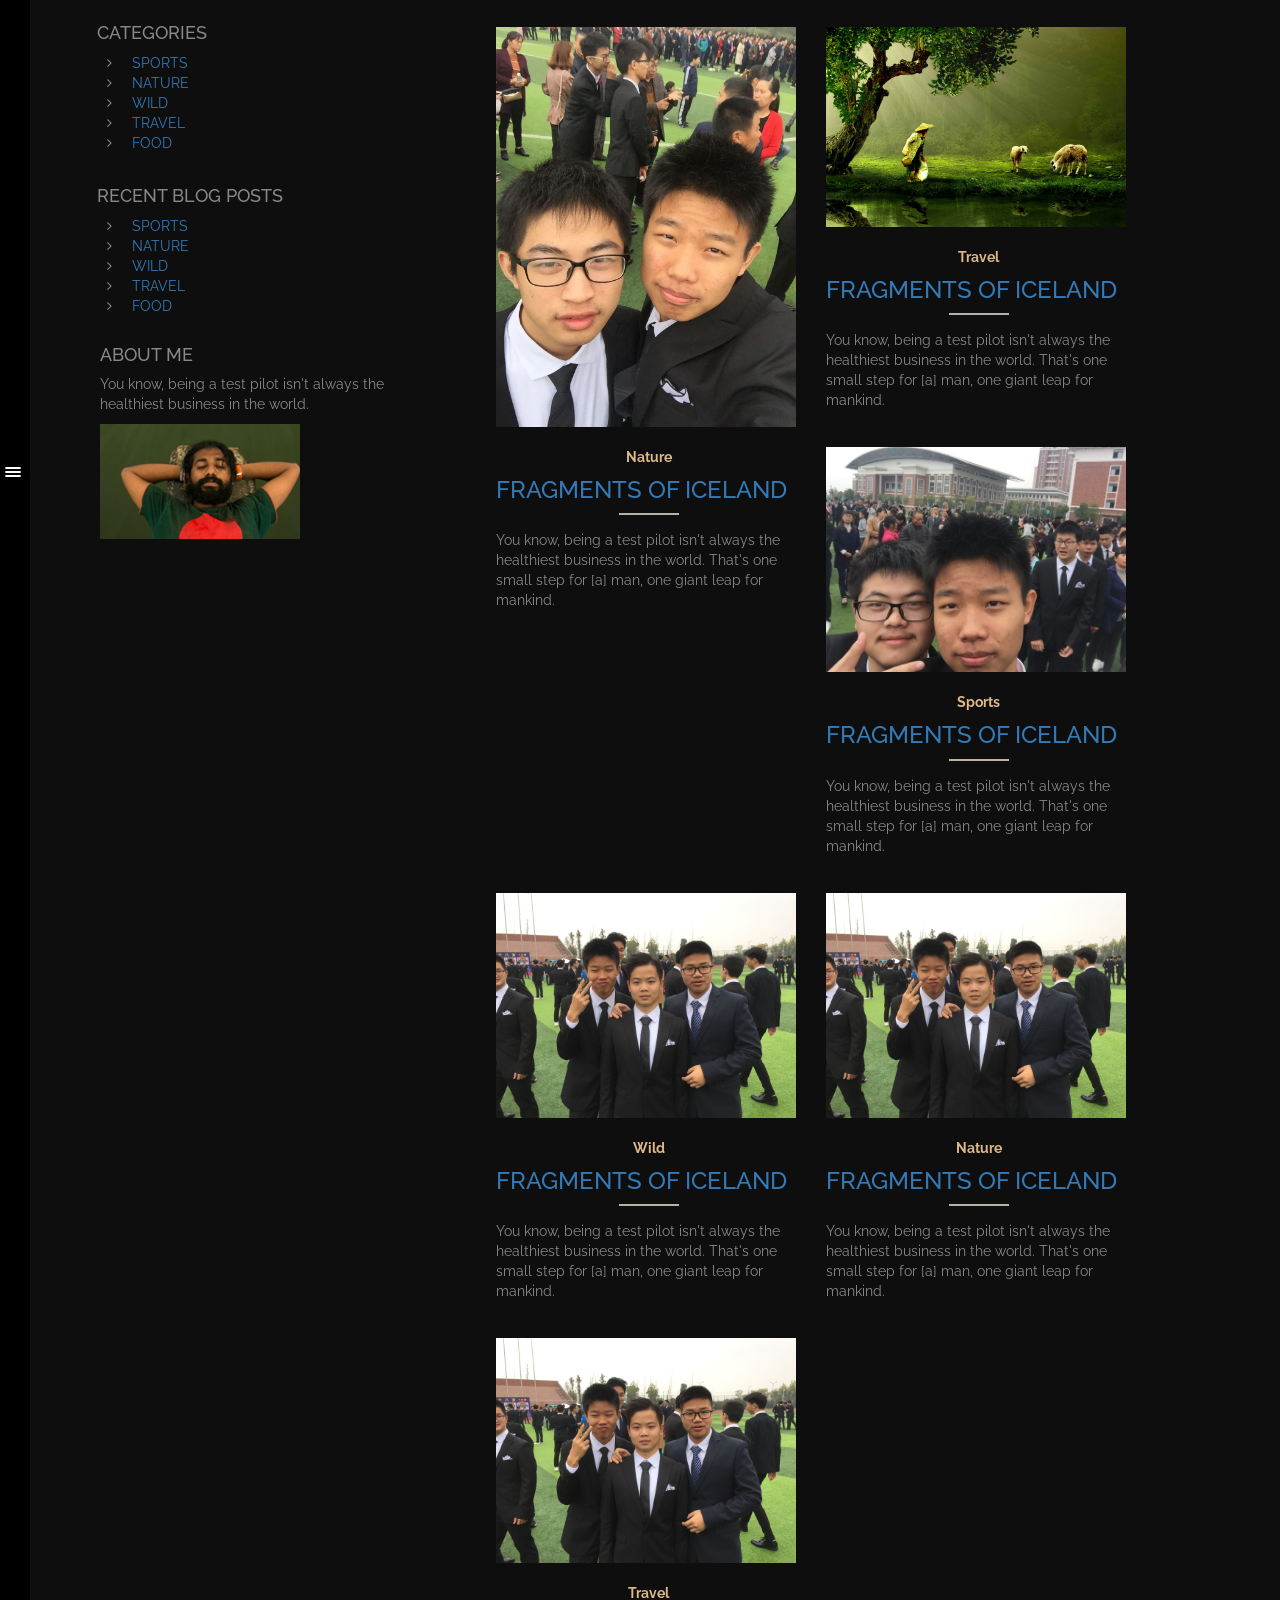
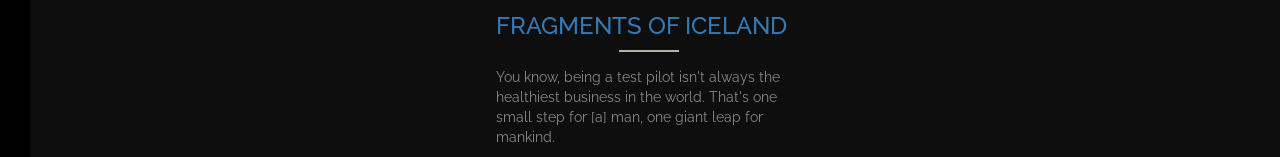
<file: blog.html>
<!DOCTYPE html>
<html lang="en">
<meta http-equiv="content-type" content="text/html;charset=utf-8" />
<head>
    <meta charset="utf-8">
    <meta name="viewport" content="width=device-width, initial-scale=1.0">
    <meta name="description" content="">
    <meta name="author" content="">
    <link rel="shortcut icon" href="../../assets/ico/favicon.png">

    <title>Photography-Blog</title>

    <!-- Bootstrap core CSS -->
   
    <link rel="stylesheet" href="//maxcdn.bootstrapcdn.com/font-awesome/4.3.0/css/font-awesome.min.css">
    <link href="dist/css/jasny-bootstrap.min.css" rel="stylesheet">
    <link href='http://fonts.googleapis.com/css?family=Raleway' rel='stylesheet' type='text/css'>
    <link href="css/bootstrap.min.css" rel="stylesheet">
    <!-- Custom styles for this template -->
    <link href="css/navmenu-reveal.css" rel="stylesheet">
    <link href="css/style.css" rel="stylesheet">
    <link href="css/full-slider.css" rel="stylesheet">
    

    <!-- HTML5 shim and Respond.js IE8 support of HTML5 elements and media queries -->
    <!--[if lt IE 9]>
      <script src="https://oss.maxcdn.com/libs/html5shiv/3.7.0/html5shiv.js"></script>
      <script src="https://oss.maxcdn.com/libs/respond.js/1.4.2/respond.min.js"></script>
    <![endif]-->
  </head>

  <body>
 <div class="bar">
    <button type="button" class="navbar-toggle" data-toggle="offcanvas" data-recalc="false" data-target=".navmenu" data-canvas=".canvas">
            <span class="icon-bar"></span>
            <span class="icon-bar"></span>
            <span class="icon-bar"></span>
    </button>
  </div>
    <div class="navmenu navmenu-default navmenu-fixed-left">
      
      <ul class="nav navmenu-nav">
        <li><a href="index.html">Home</a></li>
        <li><a href="works.html">Works</a></li>
        <li><a href="gallery.html">Gallery</a></li>
        <li><a href="blog.html">Blog</a></li>
        <li><a href="contact.html">Contact</a></li>
      </ul>
      <a class="navmenu-brand" href="#"><img src="img/logo.png" width="160"></a>
      <div class="social">
        <a href="#"><i class="fa fa-twitter"></i></a>
        <a href="#"><i class="fa fa-facebook"></i></a>
        <a href="#"><i class="fa fa-instagram"></i></a>
        <a href="#"><i class="fa fa-pinterest-p"></i></a>
        <a href="#"><i class="fa fa-google-plus"></i></a>
        <a href="#"><i class="fa fa-skype"></i></a>
      </div>
      <div class="copyright-text">©Copyright  Wagon2015 / More Templates <a href="http://www.cssmoban.com/" target="_blank" title="模板之家">模板之家</a> - Collect from <a href="http://www.cssmoban.com/" title="网页模板" target="_blank">网页模板</a></div>
    </div>

      

    <div class="canvas col-md-12">
      <div class=" col-md-3 col-sm-12 col-xs-12 page-container sidebar visible-md visible-lg">
        <div class="home-page-header">
          <div class="post-category">
            <h4 class="sidebar-title">Categories</h4>
           <ul class="categories-link">
              <li class="category-item"><i class="fa fa-angle-right"></i><a href = "#" >Sports</a> </li>
              <li class="category-item"><i class="fa fa-angle-right"></i><a href = "#" >Nature</a> </li>
              <li class="category-item"><i class="fa fa-angle-right"></i><a href = "#" >Wild</a> </li>
              <li class="category-item"><i class="fa fa-angle-right"></i><a href = "#" >Travel</a> </li>
              <li class="category-item"><i class="fa fa-angle-right"></i><a href = "#" >Food </a></li>
            </ul>
          </div>

          <div class="post-category">
            <h4 class="sidebar-title">Recent Blog Posts</h4>
            <ul class="categories-link">
              <li class="category-item"><i class="fa fa-angle-right"></i><a href = "#" >Sports </a> </li>
              <li class="category-item"><i class="fa fa-angle-right"></i><a href = "#" >Nature</a> </li>
              <li class="category-item"><i class="fa fa-angle-right"></i><a href = "#" >Wild</a> </li>
              <li class="category-item"><i class="fa fa-angle-right"></i><a href = "#" >Travel</a> </li>
              <li class="category-item"><i class="fa fa-angle-right"></i><a href = "#" >Food</a> </li>
            </ul>
          </div>

         <div class="blog-post">
         <h4 class="left-side sidebar-title">About me</h4>
         <p class="blog-text">
            You know, being a test pilot isn't always the healthiest business in the world.
            
          </p>
          <img class="featured" src="img/dolon.png" width="200" align="left" alt="Background">
        </div>
       
        </div>
        
      </div><!-- /.container -->
      <div class="blog col-md-8 col-md-offset-1  col-sm-12 col-xs-12">
        <div class="blog-post">
          <img class="featured" src="img/bg1.jpg" width="300" alt="Background">
          <p class="blog-post-sub-title text-center"> Nature </p>
          <a href="single.html"><h3 class="blog-post-title ">FRAGMENTS OF ICELAND</h3></a>
          <span class="title-divider"></span>
          <p class="blog-text">
            You know, being a test pilot isn't always the healthiest business in the world.
            That's one small step for [a] man, one giant leap for mankind.
          </p>
        </div>
        <div class="blog-post">
          <img class="featured" src="img/bg2.jpg" width="300" alt="Background">
          <p class="blog-post-sub-title text-center"> Travel </p>
          <a href="single.html"><h3 class="blog-post-title ">FRAGMENTS OF ICELAND</h3></a>
          <span class="title-divider"></span>
          <p class="blog-text">
            You know, being a test pilot isn't always the healthiest business in the world.
            That's one small step for [a] man, one giant leap for mankind.

          </p>
        </div>
        <div class="blog-post">
          <img class="featured" src="img/bg3.jpg" width="300" alt="Background">
          <p class="blog-post-sub-title text-center"> Sports </p>
          <a href="single.html"><h3 class="blog-post-title ">FRAGMENTS OF ICELAND</h3></a>
          <span class="title-divider"></span>
          <p class="blog-text">
            You know, being a test pilot isn't always the healthiest business in the world.
            That's one small step for [a] man, one giant leap for mankind.

          </p>
        </div>
        <div class="blog-post">
          <img class="featured" src="img/bg.jpg" width="300" alt="Background">
          <p class="blog-post-sub-title text-center"> Wild </p>
          <a href="single.html"><h3 class="blog-post-title ">FRAGMENTS OF ICELAND</h3></a>
          <span class="title-divider"></span>
          <p class="blog-text">
            You know, being a test pilot isn't always the healthiest business in the world.
            That's one small step for [a] man, one giant leap for mankind.

          </p>
        </div>
        <div class="blog-post">
          <img class="featured" src="img/bg.jpg" width="300" alt="Background">
          <p class="blog-post-sub-title text-center"> Nature </p>
          <a href="single.html"><h3 class="blog-post-title ">FRAGMENTS OF ICELAND</h3></a>
          <span class="title-divider"></span>
          <p class="blog-text">
            You know, being a test pilot isn't always the healthiest business in the world.
            That's one small step for [a] man, one giant leap for mankind.

          </p>
        </div>
        <div class="blog-post">
          <img class="featured" src="img/bg.jpg" width="300" alt="Background">
          <p class="blog-post-sub-title text-center"> Travel </p>
          <a href="single.html"><h3 class="blog-post-title ">FRAGMENTS OF ICELAND</h3></a>
          <span class="title-divider"></span>
          <p class="blog-text">
            You know, being a test pilot isn't always the healthiest business in the world.
            That's one small step for [a] man, one giant leap for mankind.
          </p>
        </div>
      </div>

      <div class=" col-md-3 col-sm-12 col-xs-12 container page-container sidebar visible-xs visible-sm">
        <div class="home-page-header1">
          <div class="post-category">
            <h4 class="sidebar-title">Categories</h4>
            <ul class="categories-link">
              <li class="category-item"><i class="fa fa-angle-right"></i><a href = "#" >Sports</a> </li>
              <li class="category-item"><i class="fa fa-angle-right"></i><a href = "#" >Nature</a> </li>
              <li class="category-item"><i class="fa fa-angle-right"></i><a href = "#" >Wild</a> </li>
              <li class="category-item"><i class="fa fa-angle-right"></i><a href = "#" >Travel</a> </li>
              <li class="category-item"><i class="fa fa-angle-right"></i><a href = "#" >Food </a></li>
            </ul>
          </div>

          <div class="post-category">
            <h4 class="sidebar-title">Recent Blog Posts</h4>
            <ul class="categories-link">
              <li class="category-item"><i class="fa fa-angle-right"></i><a href = "#" >Sports</a> </li>
              <li class="category-item"><i class="fa fa-angle-right"></i><a href = "#" >Nature</a> </li>
              <li class="category-item"><i class="fa fa-angle-right"></i><a href = "#" >Wild</a> </li>
              <li class="category-item"><i class="fa fa-angle-right"></i><a href = "#" >Travel</a> </li>
              <li class="category-item"><i class="fa fa-angle-right"></i><a href = "#" >Food</a> </li>
            </ul>
          </div>

         <div class="blog-post">
         <h4 class="sidebar-title">About Us</h4>
         <p class="blog-text">
            You know, being a test pilot isn't always the healthiest business in the world.
            That's one small step for [a] man, one giant leap for mankind.
          </p>
          <img class="featured" src="img/dolon.png" width="300" alt="Background">
        </div>
       
        </div>
        
      </div><!-- /.container -->
    </div>
    <!-- Bootstrap core JavaScript
    ================================================== -->
    <!-- Placed at the end of the document so the pages load faster -->
  <script src="js/jquery.min.js"></script>
    <script src="https://maxcdn.bootstrapcdn.com/bootstrap/3.3.5/js/bootstrap.min.js"></script>
    <script src="dist/js/jasny-bootstrap.min.js"></script>
  </body>
</html>
</file>
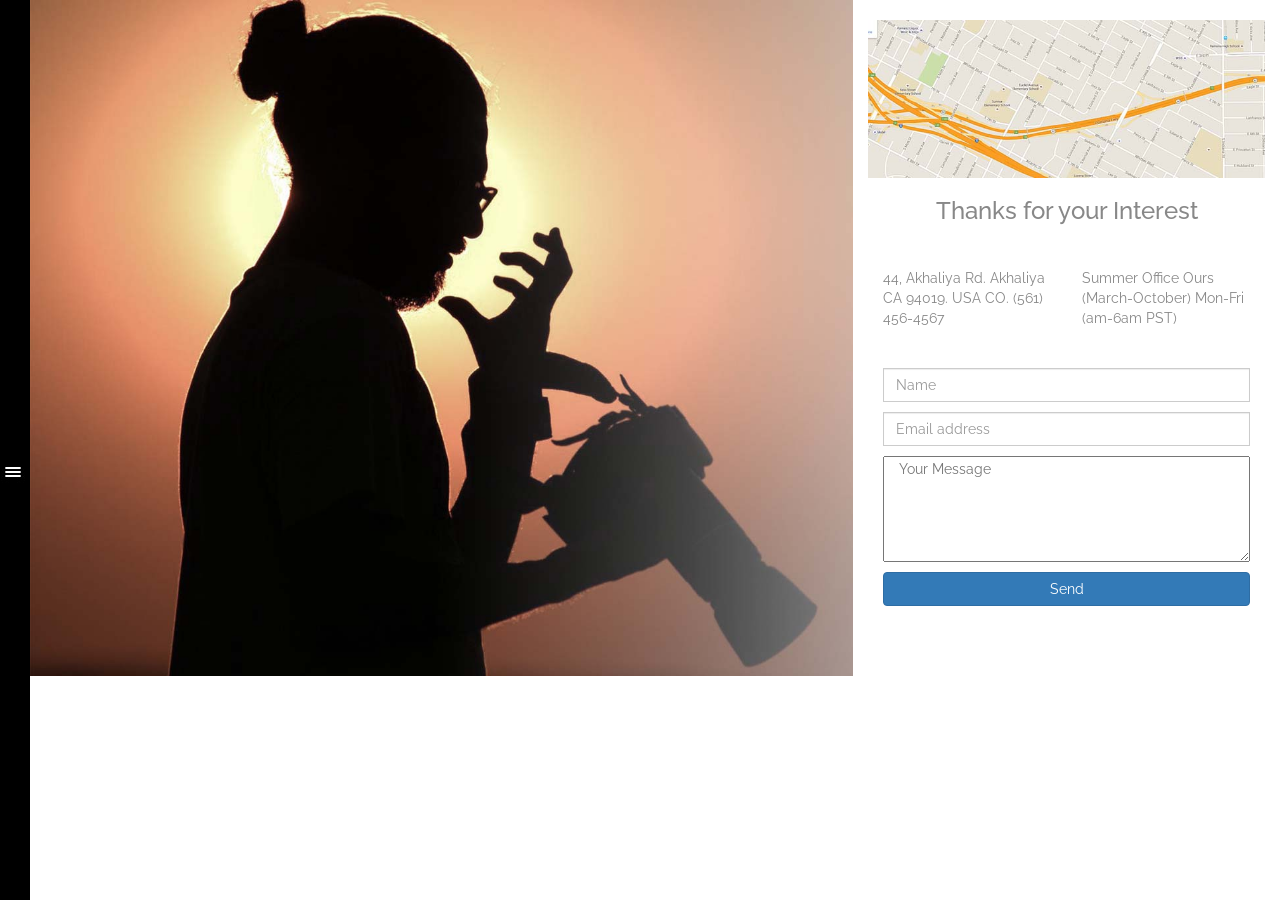
<file: contact.html>
<!DOCTYPE html>
<html lang="en">
<meta http-equiv="content-type" content="text/html;charset=utf-8" />
<head>
    <meta charset="utf-8">
    <meta name="viewport" content="width=device-width, initial-scale=1.0">
    <meta name="description" content="">
    <meta name="author" content="">
    <link rel="shortcut icon" href="../../assets/ico/favicon.png">

    <title>Photography Blog</title>

    <!-- Bootstrap core CSS -->
   
    <link rel="stylesheet" href="//maxcdn.bootstrapcdn.com/font-awesome/4.3.0/css/font-awesome.min.css">
    <link href="dist/css/jasny-bootstrap.min.css" rel="stylesheet">
    <link href='http://fonts.googleapis.com/css?family=Raleway' rel='stylesheet' type='text/css'>
    <link href="css/bootstrap.min.css" rel="stylesheet">
    <!-- Custom styles for this template -->
    <link href="css/navmenu-reveal.css" rel="stylesheet">
    <link href="css/style.css" rel="stylesheet">
    <link href="css/full-slider.css" rel="stylesheet">
    

    <!-- HTML5 shim and Respond.js IE8 support of HTML5 elements and media queries -->
    <!--[if lt IE 9]>
      <script src="https://oss.maxcdn.com/libs/html5shiv/3.7.0/html5shiv.js"></script>
      <script src="https://oss.maxcdn.com/libs/respond.js/1.4.2/respond.min.js"></script>
    <![endif]-->
  </head>

  <body class="contact-page">
 <div class="bar">
    <button type="button" class="navbar-toggle" data-toggle="offcanvas" data-recalc="false" data-target=".navmenu" data-canvas=".canvas">
            <span class="icon-bar"></span>
            <span class="icon-bar"></span>
            <span class="icon-bar"></span>
    </button>
  </div>
    <div class="navmenu navmenu-default navmenu-fixed-left">
      
      <ul class="nav navmenu-nav">
        <li><a href="index.html">Home</a></li>
        <li><a href="works.html">Works</a></li>
        <li><a href="gallery.html">Gallery</a></li>
        <li><a href="blog.html">Blog</a></li>
        <li><a href="contact.html">Contact</a></li>
      </ul>
      <a class="navmenu-brand" href="#"><img src="img/logo.png" width="160"></a>
      <div class="social">
        <a href="#"><i class="fa fa-twitter"></i></a>
        <a href="#"><i class="fa fa-facebook"></i></a>
        <a href="#"><i class="fa fa-instagram"></i></a>
        <a href="#"><i class="fa fa-pinterest-p"></i></a>
        <a href="#"><i class="fa fa-google-plus"></i></a>
        <a href="#"><i class="fa fa-skype"></i></a>
      </div>
      <div class="copyright-text">©Copyright  Wagon2015 / More Templates <a href="http://www.cssmoban.com/" target="_blank" title="模板之家">模板之家</a> - Collect from <a href="http://www.cssmoban.com/" title="网页模板" target="_blank">网页模板</a></div>
    </div>

      

    <div class="canvas contact-page">
      <div class="contact-bg col-md-8 col-sm-12">
        <img src="img/dolon.jpg" alt="" width="100%">
      </div>
      <div class="col-md-4 col-sm-12 contact-bar">
        <img class="map-img" src="img/map.jpg" alt="" width="100%">
        <h3 class="interest-text text-center"> Thanks for your Interest </h3>
        <br>
        <div class="col-md-6 add-text">
        44, Akhaliya Rd. Akhaliya
        CA 94019. USA CO.
        (561) 456-4567
        </div>
        <div class="col-md-6 add-text">
        Summer Office Ours
        (March-October)
        Mon-Fri (am-6am PST)
        </div>
        <br>
        <div class="col-sm-12 col-md-12">
            <form method="post" action="contact.php">
                <div class="controls controls-row">
                   <div class="">
                    <input id="name" name="name" type="text" class="form-control" placeholder="Name"> 
                    </div>
                     <div class="">
                      <input id="email" name="email" type="email" class="col-md-6 form-control" placeholder="Email address">
                    </div>
                </div>
                <div class="controls">
                    <textarea id="message" name="message" class="col-md-12" placeholder="Your Message" rows="5"></textarea>
                </div>
                  
                <div class="controls btn-full">
                    <button id="contact-submit" name="submit" value="Submit" type="submit" class="btn btn-primary">Send</button>
                </div>
            </form>
        </div>
      </div>
    </div>

      
    

    <!-- Bootstrap core JavaScript
    ================================================== -->
    <!-- Placed at the end of the document so the pages load faster -->
    <script src="js/jquery.min.js"></script>
    <script src="https://maxcdn.bootstrapcdn.com/bootstrap/3.3.5/js/bootstrap.min.js"></script>
    <script src="dist/js/jasny-bootstrap.min.js"></script>
  </body>
</html>
</file>
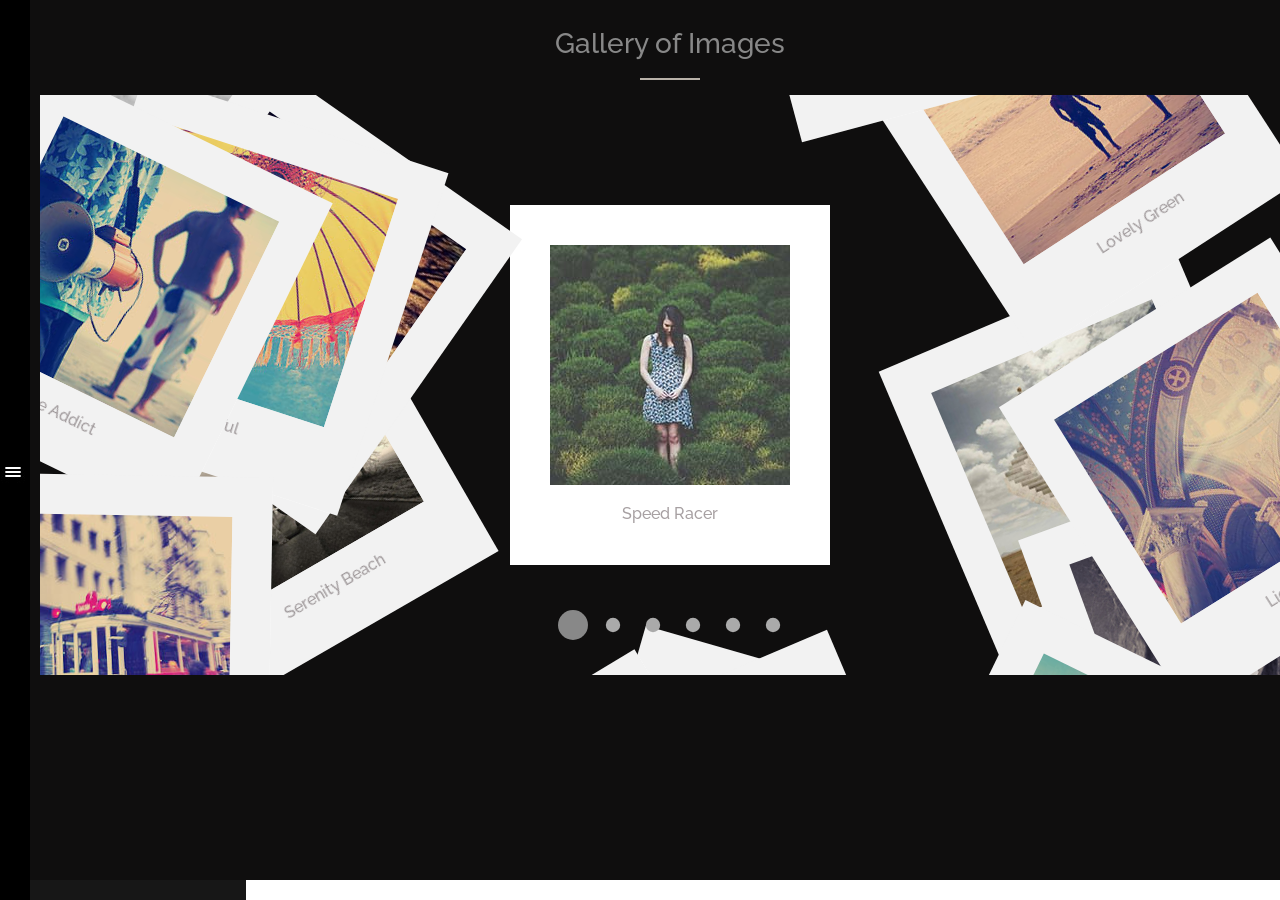
<file: gallery.html>
<!DOCTYPE html>
<html lang="en">
<meta http-equiv="content-type" content="text/html;charset=utf-8" />
<head>
    <meta charset="utf-8">
    <meta name="viewport" content="width=device-width, initial-scale=1.0">
    <meta name="description" content="">
    <meta name="author" content="">
    <link rel="shortcut icon" href="../../assets/ico/favicon.png">

    <title>Photo Graphy</title>

    <!-- Bootstrap core CSS -->
   
    <link rel="stylesheet" href="//maxcdn.bootstrapcdn.com/font-awesome/4.3.0/css/font-awesome.min.css">
    <link href="dist/css/jasny-bootstrap.min.css" rel="stylesheet">
    <link href='http://fonts.googleapis.com/css?family=Raleway' rel='stylesheet' type='text/css'>
    <link href="css/bootstrap.min.css" rel="stylesheet">
    <!-- Custom styles for this template -->
    <link href="css/navmenu-reveal.css" rel="stylesheet">
    <link href="css/style.css" rel="stylesheet">
    <link href="css/full-slider.css" rel="stylesheet">
    <link href="css/Icomoon/style.css" rel="stylesheet" type="text/css" />
    <link href="css/animated-masonry-gallery.css" rel="stylesheet" type="text/css" />
    <link rel="stylesheet" type="text/css" href="css/normalize.css" />
    <link rel="stylesheet" type="text/css" href="css/demo.css" />
    <link rel="stylesheet" type="text/css" href="css/component.css" />
    <link href="css/lightbox.css" rel="stylesheet" type="text/css" />
    <script type="text/javaScript" src="js/modernizr.min.js"></script>

    <!-- HTML5 shim and Respond.js IE8 support of HTML5 elements and media queries -->
    <!--[if lt IE 9]>
      <script src="https://oss.maxcdn.com/libs/html5shiv/3.7.0/html5shiv.js"></script>
      <script src="https://oss.maxcdn.com/libs/respond.js/1.4.2/respond.min.js"></script>
    <![endif]-->
  </head>

  <body>
  <div class="bar">
    <button type="button" class="navbar-toggle" data-toggle="offcanvas" data-recalc="false" data-target=".navmenu" data-canvas=".canvas">
            <span class="icon-bar"></span>
            <span class="icon-bar"></span>
            <span class="icon-bar"></span>
    </button>
  </div>
    <div class="navmenu navmenu-default navmenu-fixed-left">
      <ul class="nav navmenu-nav">
        <li><a href="index.html">Home</a></li>
        <li><a href="works.html">Works</a></li>
        <li><a href="gallery.html">Gallery</a></li>
        <li><a href="blog.html">Blog</a></li>
        <li><a href="contact.html">Contact</a></li>
      </ul>
      <a class="navmenu-brand" href="#"><img src="img/logo.png" width="160"></a>
     <div class="social">
        <a href="#"><i class="fa fa-twitter"></i></a>
        <a href="#"><i class="fa fa-facebook"></i></a>
        <a href="#"><i class="fa fa-instagram"></i></a>
        <a href="#"><i class="fa fa-pinterest-p"></i></a>
        <a href="#"><i class="fa fa-google-plus"></i></a>
        <a href="#"><i class="fa fa-skype"></i></a>
      </div>
      <div class="copyright-text">©Copyright  Wagon2015 / More Templates <a href="http://www.cssmoban.com/" target="_blank" title="模板之家">模板之家</a> - Collect from <a href="http://www.cssmoban.com/" title="网页模板" target="_blank">网页模板</a></div>
    </div>

    <div class="canvas gallery"><br>
        <h1 class="blog-post-title text-center">Gallery of Images</h1>
        <span class="title-divider"></span>
        </section>
            <section id="photostack-3" class="photostack">
                <div>
                    <figure>
                        <a href="img/a.jpg"  data-lightbox="studio2" class="photostack-img"><img src="img/a1.jpg" alt="img05"/></a>
                        <figcaption>
                            <h2 class="photostack-title">Speed Racer</h2>
                            <div class="photostack-back">
                                <p>Here he comes Here comes Speed Racer. He's a demon on wheels. Wouldn't you like to get away? Sometimes you want to go where everybody knows <span>the</span> your name. And they're always glad you came! </p>
                            </div>
                        </figcaption>
                    </figure>
                    <figure>
                        <a href="img/b.jpg"  data-lightbox="studio2" class="photostack-img"><img src="img/b1.jpg" alt="img02"/></a>
                        <figcaption>
                            <h2 class="photostack-title">Happy Days</h2>
                            <div class="photostack-back">
                                <p>These Happy Days are yours and mine Happy Days. It's a beautiful day in this neighborhood a beautiful day for a neighbor. Would you be mine?</p>
                            </div>
                        </figcaption>
                    </figure>
                    <figure>
                        <a href="img/c.jpg"  data-lightbox="studio2" class="photostack-img"><img src="img/c1.jpg" alt="img03"/></a>
                        <figcaption>
                            <h2 class="photostack-title">Beautywood</h2>
                            <div class="photostack-back">
                                <p>It's a neighborly day in this beautywood a neighborly day for a beauty. Would you be mine? Could you be mine. Now the world don't move to the beat of just one drum.</p>
                            </div>
                        </figcaption>
                    </figure>
                    <figure>
                       <a href="img/d.jpg"  data-lightbox="studio2" class="photostack-img"><img src="img/d1.jpg" alt="img01"/></a>
                        <figcaption>
                            <h2 class="photostack-title">Serenity Beach</h2>
                            <div class="photostack-back">
                                <p>I have never been to a place so serene in my entire life before. Swimming in clear waters opened my mind to nature and reminded me of my and <span>eveybody</span> everybody else's mortality.</p>
                            </div>
                        </figcaption>
                    </figure>
                    <figure>
                        <a href="img/e.jpg"  data-lightbox="studio2" class="photostack-img"><img src="img/e1.jpg" alt="img04"/></a>
                        <figcaption>
                            <h2 class="photostack-title">Heaven of time</h2>
                            <div class="photostack-back">
                                <p>What might be right for you may not be right for some. And we know Flipper lives in a world full of wonder flying there-under under the sea.</p>
                            </div>
                        </figcaption>
                    </figure>
                    <figure>
                        <a href="img/f.jpg"  data-lightbox="studio2" class="photostack-img"><img src="img/f1.jpg" alt="img06"/></a>
                        <figcaption>
                            <h2 class="photostack-title">Forever this</h2>
                            <div class="photostack-back">
                                <p>Fish don't fry in the kitchen and beans don't burn on the grill. Took a whole lotta tryin' just to get up that hill. Baby if you've ever wondered - wondered whatever became of me. </p>
                            </div>
                        </figcaption>
                    </figure>
                    <figure data-dummy>
                        <a href="#" class="photostack-img"><img src="img/7.jpg" alt="img07"/></a>
                        <figcaption>
                            <h2 class="photostack-title">Lovely Green</h2>
                        </figcaption>
                    </figure>
                    <figure data-dummy>
                        <a href="#" class="photostack-img"><img src="img/8.jpg" alt="img08"/></a>
                        <figcaption>
                            <h2 class="photostack-title">Wonderful</h2>
                        </figcaption>
                    </figure>
                    <figure data-dummy>
                        <a href="#" class="photostack-img"><img src="img/9.jpg" alt="img09"/></a>
                        <figcaption>
                            <h2 class="photostack-title">Love Addict</h2>
                        </figcaption>
                    </figure>
                    <figure data-dummy>
                        <a href="#" class="photostack-img"><img src="img/10.jpg" alt="img10"/></a>
                        <figcaption>
                            <h2 class="photostack-title">Friendship</h2>
                        </figcaption>
                    </figure>
                    <figure data-dummy>
                        <a href="#" class="photostack-img"><img src="img/11.jpg" alt="img11"/></a>
                        <figcaption>
                            <h2 class="photostack-title">White Nights</h2>
                        </figcaption>
                    </figure>
                    <figure data-dummy>
                        <a href="#" class="photostack-img"><img src="img/12.jpg" alt="img12"/></a>
                        <figcaption>
                            <h2 class="photostack-title">Serendipity</h2>
                        </figcaption>
                    </figure>
                    <figure data-dummy>
                        <a href="#" class="photostack-img"><img src="img/13.jpg" alt="img13"/></a>
                        <figcaption>
                            <h2 class="photostack-title">Pure Soul</h2>
                        </figcaption>
                    </figure>
                    <figure data-dummy>
                        <a href="#" class="photostack-img"><img src="img/14.jpg" alt="img14"/></a>
                        <figcaption>
                            <h2 class="photostack-title">Winds of Peace</h2>
                        </figcaption>
                    </figure>
                    <figure data-dummy>
                        <a href="#" class="photostack-img"><img src="img/15.jpg" alt="img15"/></a>
                        <figcaption>
                            <h2 class="photostack-title">Shades of blue</h2>
                        </figcaption>
                    </figure>
                    <figure data-dummy>
                        <a href="#" class="photostack-img"><img src="img/16.jpg" alt="img16"/></a>
                        <figcaption>
                            <h2 class="photostack-title">Lightness</h2>
                        </figcaption>
                    </figure>
                </div>
            </section>
        </div>
      
    

    <!-- Bootstrap core JavaScript
    ================================================== -->
    <!-- Placed at the end of the document so the pages load faster -->

    <script type="text/javascript" src="js/jquery.js"></script>
    <script type="text/javascript" src="js/jquery-ui-1.10.4.min.js"></script>
    <script src="https://maxcdn.bootstrapcdn.com/bootstrap/3.3.5/js/bootstrap.min.js">
    </script>
    <script type="text/javascript" src="js/isotope.js"></script>
    <script type="text/javascript" src="js/animated-masonry-gallery.js"></script>
    <script src="dist/js/jasny-bootstrap.min.js"></script>
    <script src="js/classie.js"></script>
    <script src="js/photostack.js"></script>
    <script src="js/main.js"></script>
    <script src="js/lightbox.js"></script>
  </body>
</html>
</file>
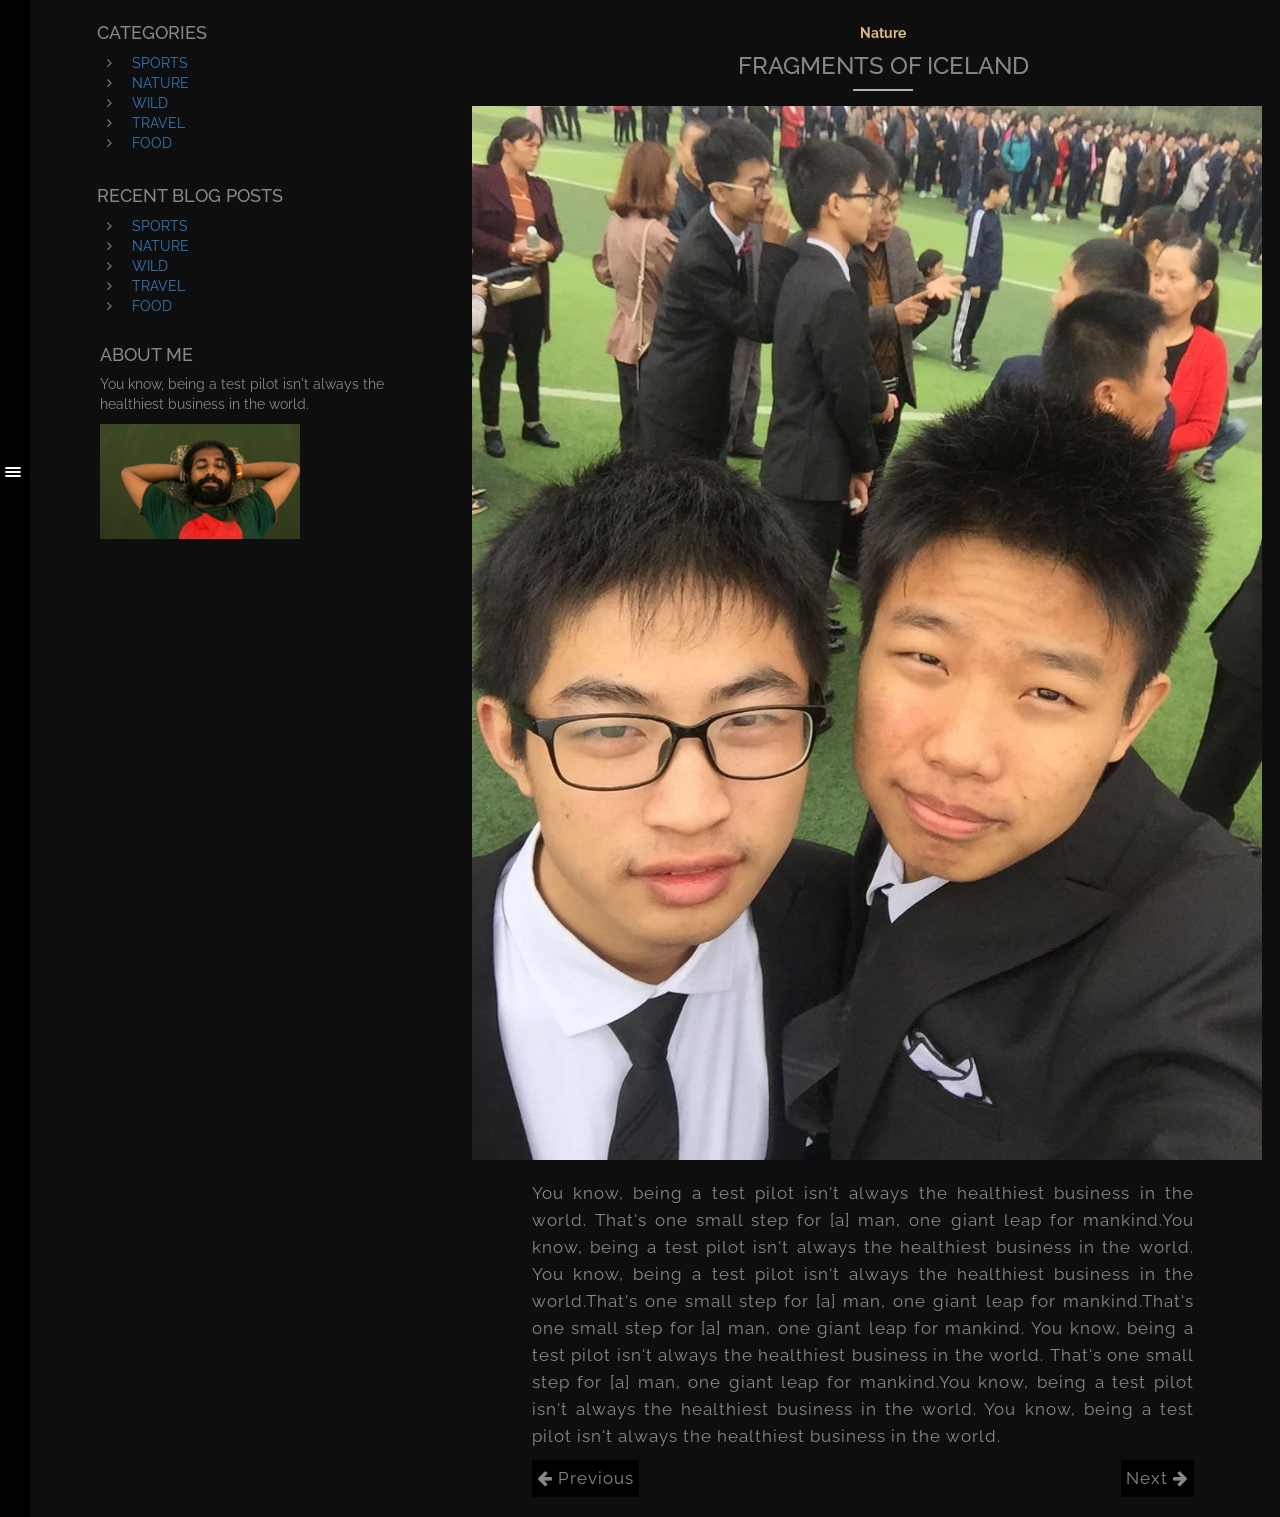
<file: single.html>
<!DOCTYPE html>
<html lang="en">
<meta http-equiv="content-type" content="text/html;charset=utf-8" />
<head>
    <meta charset="utf-8">
    <meta name="viewport" content="width=device-width, initial-scale=1.0">
    <meta name="description" content="">
    <meta name="author" content="">
    <link rel="shortcut icon" href="../../assets/ico/favicon.png">

    <title>Photography-Blog</title>

    <!-- Bootstrap core CSS -->
   
    <link rel="stylesheet" href="//maxcdn.bootstrapcdn.com/font-awesome/4.3.0/css/font-awesome.min.css">
    <link href="dist/css/jasny-bootstrap.min.css" rel="stylesheet">
    <link href='http://fonts.googleapis.com/css?family=Raleway' rel='stylesheet' type='text/css'>
    <link href="css/bootstrap.min.css" rel="stylesheet">
    <!-- Custom styles for this template -->
    <link href="css/navmenu-reveal.css" rel="stylesheet">
    <link href="css/style.css" rel="stylesheet">
    <link href="css/full-slider.css" rel="stylesheet">
    

    <!-- HTML5 shim and Respond.js IE8 support of HTML5 elements and media queries -->
    <!--[if lt IE 9]>
      <script src="https://oss.maxcdn.com/libs/html5shiv/3.7.0/html5shiv.js"></script>
      <script src="https://oss.maxcdn.com/libs/respond.js/1.4.2/respond.min.js"></script>
    <![endif]-->
  </head>

  <body>
 <div class="bar">
    <button type="button" class="navbar-toggle" data-toggle="offcanvas" data-recalc="false" data-target=".navmenu" data-canvas=".canvas">
            <span class="icon-bar"></span>
            <span class="icon-bar"></span>
            <span class="icon-bar"></span>
    </button>
  </div>
    <div class="navmenu navmenu-default navmenu-fixed-left">
      
      <ul class="nav navmenu-nav">
        <li><a href="index.html">Home</a></li>
        <li><a href="works.html">Works</a></li>
        <li><a href="gallery.html">Gallery</a></li>
        <li><a href="blog.html">Blog</a></li>
        <li><a href="contact.html">Contact</a></li>
      </ul>
      <a class="navmenu-brand" href="#"><img src="img/logo.png" width="160"></a>
      <div class="social">
        <a href="#"><i class="fa fa-twitter"></i></a>
        <a href="#"><i class="fa fa-facebook"></i></a>
        <a href="#"><i class="fa fa-instagram"></i></a>
        <a href="#"><i class="fa fa-pinterest-p"></i></a>
        <a href="#"><i class="fa fa-google-plus"></i></a>
        <a href="#"><i class="fa fa-skype"></i></a>
      </div>
      <div class="copyright-text">©Copyright  Wagon2015 / More Templates <a href="http://www.cssmoban.com/" target="_blank" title="模板之家">模板之家</a> - Collect from <a href="http://www.cssmoban.com/" title="网页模板" target="_blank">网页模板</a></div>
    </div>

      

    <div class="canvas col-md-12">
      <div class=" col-md-3 col-sm-12 col-xs-12 page-container sidebar visible-md visible-lg">
        <div class="home-page-header">
          <div class="post-category">
            <h4 class="sidebar-title">Categories</h4>
            <ul class="categories-link">
              <li class="category-item"><i class="fa fa-angle-right"></i><a href="#">Sports</a></li>
              <li class="category-item"><i class="fa fa-angle-right"></i><a href="#">Nature</a> </li>
              <li class="category-item"><i class="fa fa-angle-right"></i><a href="#">Wild</a> </li>
              <li class="category-item"><i class="fa fa-angle-right"></i><a href="#">Travel</a> </li>
              <li class="category-item"><i class="fa fa-angle-right"></i><a href="#">Food</a></li>
            </ul>
          </div>

          <div class="post-category">
            <h4 class="sidebar-title">Recent Blog Posts</h4>
            <ul class="categories-link">
              <li class="category-item"><i class="fa fa-angle-right"></i><a href="#">Sports</a></li>
              <li class="category-item"><i class="fa fa-angle-right"></i><a href="#">Nature</a> </li>
              <li class="category-item"><i class="fa fa-angle-right"></i><a href="#">Wild</a> </li>
              <li class="category-item"><i class="fa fa-angle-right"></i><a href="#">Travel</a> </li>
              <li class="category-item"><i class="fa fa-angle-right"></i><a href="#">Food</a></li>
            </ul>
          </div>

         <div class="blog-post">
         <h4 class="left-side sidebar-title">About me</h4>
         <p class="blog-text">
            You know, being a test pilot isn't always the healthiest business in the world.
            
          </p>
          <img class="featured" src="img/dolon.png" width="200" align="left" alt="Background">
        </div>
       
        </div>
        
      </div><!-- /.container -->
      <div class="blog col-md-8 col-md-offset-1  col-sm-12 col-xs-12">
        <div class="blog-post-single">
          
          <p class="blog-post-sub-title text-center"> Nature </p>
          <h3 class="blog-post-title text-center ">FRAGMENTS OF ICELAND</h3>
           <span class="title-divider"></span>
          <img class="featured" src="img/bg1.jpg" width="96%" alt="Background">
         <br>
          <p class="blog-text-single">
            You know, being a test pilot isn't always the healthiest business in the world.
            That's one small step for [a] man, one giant leap for mankind.You know, being a test pilot isn't always the healthiest business in the world. You know, being a test pilot isn't always the healthiest business in the world.That's one small step for [a] man, one giant leap for mankind.That's one small step for [a] man, one giant leap for mankind. You know, being a test pilot isn't always the healthiest business in the world.
            That's one small step for [a] man, one giant leap for mankind.You know, being a test pilot isn't always the healthiest business in the world. You know, being a test pilot isn't always the healthiest business in the world. <br />
            <span class="prev-buttton"><i class="fa fa-arrow-left"></i> Previous</span><span class="next-buttton">Next <i class="fa fa-arrow-right"></i></span>
            <br />
          </p>
        </div>
      </div>

      <div class=" col-md-3 col-sm-12 col-xs-12 page-container sidebar visible-xs visible-sm">
        <div class="home-page-header1">
          <div class="post-category">
            <h4 class="sidebar-title">Categories</h4>
            <ul class="categories-link">
              <li class="category-item"><i class="fa fa-angle-right"></i><a href="#">Sports</a></li>
              <li class="category-item"><i class="fa fa-angle-right"></i><a href="#">Nature</a> </li>
              <li class="category-item"><i class="fa fa-angle-right"></i><a href="#">Wild</a> </li>
              <li class="category-item"><i class="fa fa-angle-right"></i><a href="#">Travel</a> </li>
              <li class="category-item"><i class="fa fa-angle-right"></i><a href="#">Food</a></li>
            </ul>
          </div>

          <div class="post-category">
            <h4 class="sidebar-title">Recent Blog Posts</h4>
            <ul class="categories-link">
              <li class="category-item"><i class="fa fa-angle-right"></i><a href="#">Sports</a></li>
              <li class="category-item"><i class="fa fa-angle-right"></i><a href="#">Nature</a> </li>
              <li class="category-item"><i class="fa fa-angle-right"></i><a href="#">Wild</a> </li>
              <li class="category-item"><i class="fa fa-angle-right"></i><a href="#">Travel</a> </li>
              <li class="category-item"><i class="fa fa-angle-right"></i><a href="#">Food</a> </li>
            </ul>
          </div>

         <div class="blog-post">
         <h4 class="sidebar-title">About Us</h4>
         <p class="blog-text">
            You know, being a test pilot isn't always the healthiest business in the world.
            That's one small step for [a] man, one giant leap for mankind.
          </p>
          <img class="featured" src="img/dolon.png" width="300" alt="Background">
        </div>
       
        </div>
        
      </div><!-- /.container -->
    </div>

      
    

    <!-- Bootstrap core JavaScript
    ================================================== -->
    <!-- Placed at the end of the document so the pages load faster -->
    <script src="js/jquery.min.js"></script>
    <script src="https://maxcdn.bootstrapcdn.com/bootstrap/3.3.5/js/bootstrap.min.js"></script>
    <script src="dist/js/jasny-bootstrap.min.js"></script>
  </body>
</html>
</file>
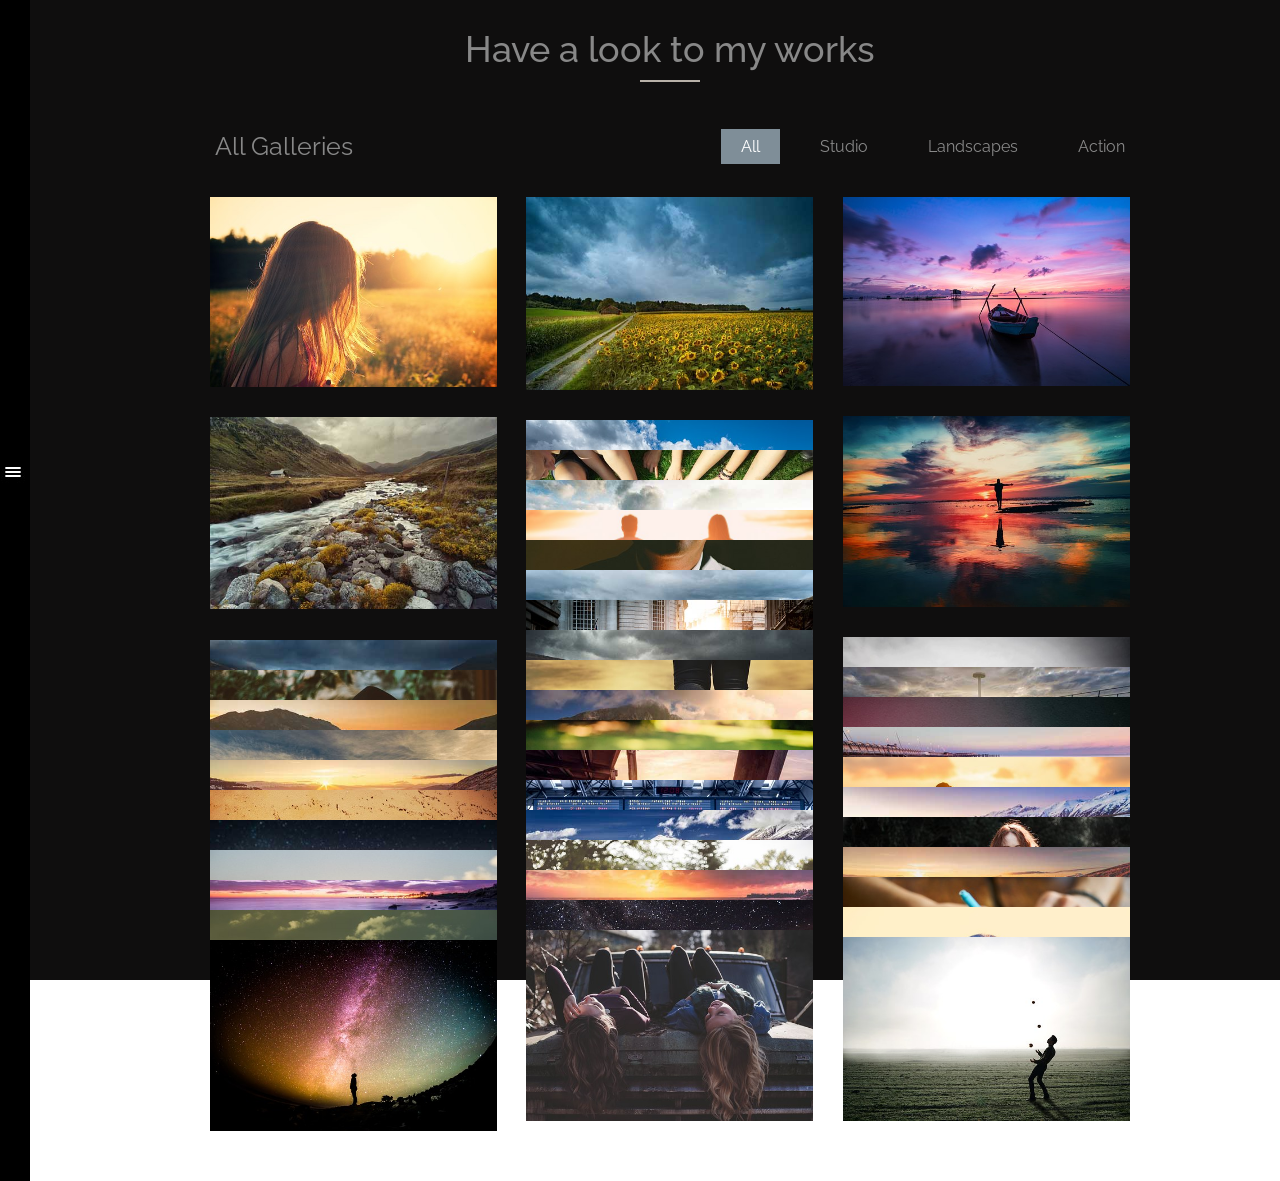
<file: works.html>
<!DOCTYPE html>
<html lang="en">
<meta http-equiv="content-type" content="text/html;charset=utf-8" />
<head>
    <meta charset="utf-8">
    <meta name="viewport" content="width=device-width, initial-scale=1.0">
    <meta name="description" content="">
    <meta name="author" content="">
    <link rel="shortcut icon" href="../../assets/ico/favicon.png">

    <title>Photo Graphy</title>

    <!-- Bootstrap core CSS -->
   
    <link rel="stylesheet" href="//maxcdn.bootstrapcdn.com/font-awesome/4.3.0/css/font-awesome.min.css">
    <link href="dist/css/jasny-bootstrap.min.css" rel="stylesheet">
    <link href='http://fonts.googleapis.com/css?family=Raleway' rel='stylesheet' type='text/css'>
    <link href="css/bootstrap.min.css" rel="stylesheet">
    <!-- Custom styles for this template -->
    <link href="css/navmenu-reveal.css" rel="stylesheet">
    <link href="css/style.css" rel="stylesheet">
    <link href="css/full-slider.css" rel="stylesheet">
    <link href="css/Icomoon/style.css" rel="stylesheet" type="text/css" />
    <link href="css/animated-masonry-gallery.css" rel="stylesheet" type="text/css" />
    <link href="css/lightbox.css" rel="stylesheet" type="text/css" />
    

    <!-- HTML5 shim and Respond.js IE8 support of HTML5 elements and media queries -->
    <!--[if lt IE 9]>
      <script src="https://oss.maxcdn.com/libs/html5shiv/3.7.0/html5shiv.js"></script>
      <script src="https://oss.maxcdn.com/libs/respond.js/1.4.2/respond.min.js"></script>
    <![endif]-->
  </head>

  <body>
  <div class="bar">
    <button type="button" class="navbar-toggle" data-toggle="offcanvas" data-recalc="false" data-target=".navmenu" data-canvas=".canvas">
            <span class="icon-bar"></span>
            <span class="icon-bar"></span>
            <span class="icon-bar"></span>
    </button>
  </div>
    <div class="navmenu navmenu-default navmenu-fixed-left">
      <ul class="nav navmenu-nav">
        <li><a href="index.html">Home</a></li>
        <li><a href="works.html">Works</a></li>
        <li><a href="gallery.html">Gallery</a></li>
        <li><a href="blog.html">Blog</a></li>
        <li><a href="contact.html">Contact</a></li>
      </ul>
      <a class="navmenu-brand" href="#"><img src="img/logo.png" width="160"></a>
      <div class="social">
        <a href="#"><i class="fa fa-twitter"></i></a>
        <a href="#"><i class="fa fa-facebook"></i></a>
        <a href="#"><i class="fa fa-instagram"></i></a>
        <a href="#"><i class="fa fa-pinterest-p"></i></a>
        <a href="#"><i class="fa fa-google-plus"></i></a>
        <a href="#"><i class="fa fa-skype"></i></a>
      </div>
      <div class="copyright-text">©Copyright  Wagon2015 / More Templates <a href="http://www.cssmoban.com/" target="_blank" title="模板之家">模板之家</a> - Collect from <a href="http://www.cssmoban.com/" title="网页模板" target="_blank">网页模板</a></div>
    </div>

    <div class="canvas gallery"><br>
        <h1 class="blog-post-title text-center">Have a look to my works</h1>
        <span class="title-divider"></span>

      <div id="container" class="container">
        <div id="gallery">
          <div id="gallery-header">
            <div id="gallery-header-center">
              <div id="gallery-header-center-left">
                <!-- <div id="gallery-header-center-left-icon">
                </div> -->
                <div id="gallery-header-center-left-title">All Galleries</div>
              </div>
            <div id="gallery-header-center-right">
                <div class="gallery-header-center-right-links gallery-header-center-right-links-current" data-filter="*">All</div>
                <div class="gallery-header-center-right-links" data-filter=".studio">Studio</div>
                <div class="gallery-header-center-right-links" data-filter=".landscape">Landscapes</div>
                <div class="gallery-header-center-right-links" data-filter=".action">Action</div>
            </div>
            </div>
          </div>
        <div id="gallery-content">
          <div id="gallery-content-center" class="row gallery-content-center-full">
            <a class="col-md-4 studio action" href="assets/studio1.jpg" data-lightbox="studio1"><img src="assets/studio1.jpg" class="img-responsive"></a>
            <a class="col-md-4 landscape" href="assets/landscape1.jpg" data-lightbox="studio1"><img src="assets/landscape1.jpg" class="img-responsive"></a>
            <a class="col-md-4 studio" href="assets/studio2.jpg" data-lightbox="studio1"><img src="assets/studio2.jpg" class="img-responsive"></a>
            <a class="col-md-4 studio" href="assets/studio25.jpg" data-lightbox="studio1"><img src="assets/studio25.jpg" class="img-responsive"></a>
            <a class="col-md-4 landscape" href="assets/landscape2.jpg" data-lightbox="studio1"><img src="assets/landscape2.jpg" class="img-responsive"></a>
            <a class="col-md-4 studio" href="assets/studio27.jpg" data-lightbox="studio1"><img src="assets/studio27.jpg" class="img-responsive"></a>
            <a class="col-md-4 studio" href="assets/studio3.jpg" data-lightbox="studio1"><img src="assets/studio3.jpg" class="img-responsive"></a>
            <a class="col-md-4 landscape action" href="assets/landscape3.jpg" data-lightbox="studio1"><img src="assets/landscape3.jpg" class="img-responsive"></a>
            <a class="col-md-4 studio" href="assets/studio26.jpg" data-lightbox="studio1"><img src="assets/studio26.jpg" class="img-responsive"></a>
            <a class="col-md-4 studio" href="assets/studio4.jpg" data-lightbox="studio1"><img src="assets/studio4.jpg" class="img-responsive"></a>
            <a class="col-md-4 landscape" href="assets/landscape4.jpg" data-lightbox="studio1"><img src="assets/landscape4.jpg" class="img-responsive"></a>
            <a class="col-md-4 studio" href="assets/studio5.jpg" data-lightbox="studio1"><img src="assets/studio5.jpg" class="img-responsive"></a>
            <a class="col-md-4 landscape" href="assets/landscape5.jpg" data-lightbox="studio1"><img src="assets/landscape5.jpg" class="img-responsive"></a>
            <a class="col-md-4 studio" href="assets/studio6.jpg" data-lightbox="studio1"><img src="assets/studio6.jpg" class="img-responsive"></a>
            <a class="col-md-4 landscape" href="assets/landscape6.jpg" data-lightbox="studio1"><img src="assets/landscape6.jpg" class="img-responsive"></a>
            <a class="col-md-4 studio" href="assets/studio7.jpg" data-lightbox="studio1"><img src="assets/studio7.jpg" class="img-responsive"></a>
            <a class="col-md-4 landscape" href="assets/landscape7.jpg" data-lightbox="studio1"><img src="assets/landscape7.jpg" class="img-responsive"></a>
            <a class="col-md-4 studio" href="assets/studio8.jpg" data-lightbox="studio1"><img src="assets/studio8.jpg" class="img-responsive"></a>
            <a class="col-md-4 landscape" href="assets/landscape8.jpg" data-lightbox="studio1"><img src="assets/landscape8.jpg" class="img-responsive"></a>
            <a class="col-md-4 studio" href="assets/studio9.jpg" data-lightbox="studio1"><img src="assets/studio9.jpg" class="img-responsive"></a>
            <a class="col-md-4 landscape" href="assets/landscape9.jpg" data-lightbox="studio1"><img src="assets/landscape9.jpg" class="img-responsive"></a>
            <a class="col-md-4 studio" href="assets/studio10.jpg" data-lightbox="studio1"><img src="assets/studio10.jpg" class="img-responsive"></a>
            <a class="col-md-4 landscape" href="assets/landscape10.jpg" data-lightbox="studio1"><img src="assets/landscape10.jpg" class="img-responsive"></a>
            <a class="col-md-4 studio" href="assets/studio11.jpg" data-lightbox="studio1"><img src="assets/studio11.jpg" class="img-responsive"></a>
            <a class="col-md-4 landscape" href="assets/landscape11.jpg" data-lightbox="studio1"><img src="assets/landscape11.jpg" class="img-responsive"></a>
            <a class="col-md-4 studio" href="assets/studio12.jpg" data-lightbox="studio1"><img src="assets/studio12.jpg" class="img-responsive"></a>
            <a class="col-md-4 landscape" href="assets/landscape12.jpg" data-lightbox="studio1"><img src="assets/landscape12.jpg" class="img-responsive"></a>
            <a class="col-md-4 studio" href="assets/studio13.jpg" data-lightbox="studio1"><img src="assets/studio13.jpg" class="img-responsive"></a>
            <a class="col-md-4 landscape" href="assets/landscape13.jpg" data-lightbox="studio1"><img src="assets/landscape13.jpg" class="img-responsive"></a>
            <a class="col-md-4 studio" href="assets/studio14.jpg" data-lightbox="studio1"><img src="assets/studio14.jpg" class="img-responsive"></a>
            <a class="col-md-4 landscape" href="assets/landscape14.jpg" data-lightbox="studio1"><img src="assets/landscape14.jpg" class="img-responsive"></a>
            <a class="col-md-4 studio" href="assets/studio15.jpg" data-lightbox="studio1"><img src="assets/studio15.jpg" class="img-responsive"></a>
            <a class="col-md-4 landscape" href="assets/landscape15.jpg" data-lightbox="studio1"><img src="assets/landscape15.jpg" class="img-responsive"></a>
            <a class="col-md-4 studio" href="assets/studio16.jpg" data-lightbox="studio1"><img src="assets/studio16.jpg" class="img-responsive"></a>
            <a class="col-md-4 landscape" href="assets/landscape16.jpg" data-lightbox="studio1"><img src="assets/landscape16.jpg" class="img-responsive"></a>
            <a class="col-md-4 studio" href="assets/studio17.jpg" data-lightbox="studio1"><img src="assets/studio17.jpg" class="img-responsive"></a>
            <a class="col-md-4 landscape" href="assets/landscape17.jpg" data-lightbox="studio1"><img src="assets/landscape17.jpg" class="img-responsive"></a>
            <a class="col-md-4 studio" href="assets/studio18.jpg" data-lightbox="studio1"><img src="assets/studio18.jpg" class="img-responsive"></a>
            <a class="col-md-4 landscape" href="assets/landscape18.jpg" data-lightbox="studio1"><img src="assets/landscape18.jpg" class="img-responsive"></a>
            <a class="col-md-4 studio" href="assets/studio19.jpg" data-lightbox="studio1"><img src="assets/studio19.jpg" class="img-responsive"></a>
            <a class="col-md-4 studio" href="assets/studio20.jpg" data-lightbox="studio1"><img src="assets/studio20.jpg" class="img-responsive"></a>
            <a class="col-md-4 studio" href="assets/studio21.jpg" data-lightbox="studio1"><img src="assets/studio21.jpg" class="img-responsive"></a>
            <a class="col-md-4 studio" href="assets/studio22.jpg" data-lightbox="studio1"><img src="assets/studio22.jpg" class="img-responsive"></a>
            <a class="col-md-4 studio" href="assets/studio23.jpg" data-lightbox="studio1"><img src="assets/studio23.jpg" class="img-responsive"></a>
            <a class="col-md-4 studio" href="assets/studio24.jpg" data-lightbox="studio1"><img src="assets/studio24.jpg" class="img-responsive"></a>
          </div>
        </div>
      </div>
    </div>
  </div>
    <!-- Bootstrap core JavaScript
    ================================================== -->
    <!-- Placed at the end of the document so the pages load faster -->
    <script type="text/javascript" src="js/jquery.js"></script>
    <script type="text/javascript" src="js/jquery-ui-1.10.4.min.js"></script>
    <script src="https://maxcdn.bootstrapcdn.com/bootstrap/3.3.5/js/bootstrap.min.js">
    </script>
    <script type="text/javascript" src="js/isotope.js"></script>
    <script src="dist/js/jasny-bootstrap.min.js"></script>
    <script src="js/lightbox.js"></script>
    <script type="text/javascript" src="js/animated-masonry-gallery.js"></script>
  </body>
</html>
</file>
<file: css/navmenu-reveal.css>
html, body {
  height: 100%;
}

.navbar-toggle {
  float: left;
  margin-left: 15px;
}

.navmenu {
  z-index: 1;
}

.canvas {
  position: relative;
  left: 0;
  z-index: 2;
  min-height: 100%;
  padding: 50px 0 0 0;
  background: #fff;
}

@media (min-width: 0) {
  .navbar-toggle {
    display: block; /* force showing the toggle */
  }
}

@media (min-width: 992px) {
  body {
    padding: 0;
  }
  .navbar {
    right: auto;
    background: none;
    border: none;
  }
  .canvas {
    padding: 0;
  }
}
</file>
<file: css/style.css>
/* ----------------------------------------------------
  General
------------------------------------------------------- */

body{
  font-family: 'Raleway', sans-serif;
}
.bar {
  background-color: black;
  height: 200%;
  width: 30px;
  position: fixed;
}

.canvas.canvas-slid {
  left: 245px;
}
.social {
  /* margin: -25px 55px 21px; */
  border-bottom: 1px solid;
  border-top: 1px solid;
  padding: 6px 10px;
  margin: -23px auto 23px;
  text-align: center;
}
.canvas{
   background: rgb(15, 14, 14);
   color: rgb(136, 136, 136);
}

a.navmenu-brand {
  margin: 51px 0 80px;
}
.canvas {
  position: relative;
  left: 30px;

}
.navmenu.navmenu-default.navmenu-fixed-left {
  margin-left: 30px;
  padding-top: 35px;
  position: absolute;
  /* z-index: 99; */
}
.navbar.navbar-default button {
  position: absolute !important;
  top: 50%;
}

.tlinks{text-indent:-9999px;height:0;line-height:0;font-size:0;overflow:hidden;}

html{
  overflow-x: hidden;
}
.social i.fa {
  padding: 8px;
  cursor: pointer;
}

.social i.fa:hover {
  color: white;
  transition:.3s;
}

/* ----------------------------------------------------
  Main Page Content
------------------------------------------------------- */

.home-page-header {
  position: fixed;
  /* top: 75%; */
  left: 76px;
  right: 0;
  text-align: center;
  margin: 0 auto;
}
.home-page-header1 {
  position: absolute;
   top: 75%; 
  left: 16px;
  right: 0;
  text-align: center;
  margin: 0 auto;
}
h1.title-home {
  color: white;
  font-size: 20px;
}
h2.sub-title-home {
  color: white;
  margin-bottom: -15px;
  font-size: 15px;
}


.copyright-text {
  text-align: center;
  color: rgba(255, 228, 196, 0.21);
}
<<<<<<< HEAD
<<<<<<< HEAD

=======
=======
>>>>>>> master
li.category-item a {
    color: #888888;
}
li.category-item a:hover {
   color: #337ab7;
}
<<<<<<< HEAD
>>>>>>> origin/master
=======
>>>>>>> master
/* ----------------------------------------------------
  Gallery
------------------------------------------------------- */

/* ---- grid ---- */

.grid {
  /* background: #DDD; */
  max-width: 1200px;
}
/* clear fix */

.grid:after {
  content: '';
  display: block;
  clear: both;
}
/* ---- .grid-item ---- */

.grid-item {
  float: left;
  width: 100px;
  height: 100px;
  background: #0D8;
  border: 2px solid white;
  border-color: white;
}

.grid-item--width2 {
  width: 200px;
}

.grid-item--height2 {
  height: 200px;
}

/* ----------------------------------------------------
  Blog
------------------------------------------------------- */
.blog-post {
  width: 330px;
  padding: 27px 0px 0 24px;
  float: left;
}
p.blog-text {
  padding: 0px 0px;
}
.canvas.col-md-3.container.page-container.sidebar {
  position: fixed;
}

p.blog-post-sub-title.text-center {
  margin-top: 20px;
  color: burlywood;
  font-weight: bold;
}
.title-divider {
  border-top: 2px solid;
  display: block;
  max-width: 60px;
  margin: 0 auto 15px;
  color: rgba(184, 177, 168, 1);
}
h3.blog-post-title {
  margin-top: 0px;
}


/* ----------------------------------------------------
  Sidebar
------------------------------------------------------- */

.post-category {
  text-align: left;
  padding: 13px 13px 0 21px;
  text-transform: uppercase;
}
li.category-item {
  list-style: none;
  margin-left: -30px;
}
.category-item i.fa.fa-angle-right {
  margin-right: 20px;
}
h4.sidebar-title {
  margin-bottom: 10px;
}
h4.sidebar-title {
  text-transform: uppercase;
  text-align: left;
}
p.blog-text {
  text-align: left;
}
h4.left-side.sidebar-title {
  margin-top: -8px;
}
.blog-post-single {
  margin-top: 23px;
}


#imagelightbox
{
    position: fixed;
    z-index: 9999;
 
    -ms-touch-action: none;
    touch-action: none;
}

/* ----------------------------------------------------
  Contact
------------------------------------------------------- */


.contact-bg.col-md-8.col-sm-12 {
  position: relative;
  left: -15px;
}

.col-md-4.col-sm-12.contact-bar img {
  position: relative;
  left: -15px;
  /* width: 450px; */
}
.col-md-4.col-sm-12.contact-bar {
   /* margin-left: -29px; */ 
  background-color: white;
  
   height: 713px;
}
input#name, input#email {
  margin-bottom: 10px;
  border-radius: 0px;
}
form {
  margin-top: 20px;
}
button#contact-submit {
  margin-top: 10px;
  width: 100%;
}
.btn-primary:hover {
  color: #fff;
  background-color: #000000;
  border-color: #204d74;
  transition: .5s;
}
.col-md-6.add-text {
  margin: 14px 0 20px;
}



body.contact-page {
    background-color: white;
}
textarea#message {
    width: 100%;
}
.canvas.contact-page {
    background-color: white;
}

.carousel-indicators li {
  border-radius: 0px;
  width: 20px;
  height: 5px;
}

.carousel-indicators .active {
  width: 20px;
  height: 5px;
  margin: 1px;
}

.carousel-inner>.item>img {
  min-width: 100%;
  max-height: 100vh;
}


/* ----------------------------------------------------
  Responsive
------------------------------------------------------- */

@media (min-width: 1100px){
  p.blog-text-single {
    width: 95%;
    text-align: justify;
  
    margin-top: 20px;
    padding: 0 60px;
    font-size: 17px;
    line-height: 27px;
    letter-spacing: 1px;
}
}
@media (min-width: 1200px){
.canvas.gallery {
  margin-top: -20px;
  padding: 10px;
  /* margin-bottom: 28px; */
}
}
@media (max-width: 1090){
  div.canvas {
    margin-top: -50px !important;
    height: 110% !important;
  }
  .carousel, .item, .active {
  height: 110% !important;
  margin-top: -50px !important;
}
}

@media (min-width: 100px){
  button.navbar-toggle {
    width: 40px;
    background:url(../img/navicon.jpg);
    z-index: 9;
    color: black;
    position: fixed;
    top: 50%;
    left: -15px;
    background-repeat: no-repeat;
  }
  }
@media (max-width: 1100px){
  .navbar.navbar-default.navbar-fixed-top {
      margin-top: -50px;
    }
}

@media (max-width: 400px){
    .blog-post {
      width: 100%;
      padding: 0;
      float: left;
  }
}
@media (max-width: 668px){
    #gallery-content {
      float: left;
      width: 100%;
      margin-top: 69px;
  }
  #gallery-header-center-right {
    float: left !important;
    width: 100% !important;
    padding: 0;
  }
  .gallery-header-center-right-links-current {
    color: #FFFFFF;
     background-color: transparent !important; 
}
.gallery-header-center-right-links:hover {
    background-color: transparent !important;
}

}
@media (max-width:400px){
    .gallery-header-center-right-links {
      padding-right: 1px !important;
      padding-left: 1px !important;
  }
  #gallery-content-center img {
    width: 100% !important;
    margin-bottom: 10px;
    margin-left: -14px !important;
}
h3.blog-post-title {
    margin-top: 0px;
    text-align: center;
}
.photostack figure {
    width: 100%;
     height: auto; 
    position: relative;
    display: inline-block;
    background: none !important; 
    padding: 26px !important;
    text-align: center;
    margin: 5px;
}

}



@media (min-width:991px){
.col-md-4.col-sm-12.contact-bar {
    margin-left: -30px;
    background-color: white;
}
.col-md-4.col-sm-12.contact-bar img {
    position: relative;
    left: 0 !important;
    margin-top: 20px;
}
}
@media (max-width:991px){
  body.contact-page div.canvas {
      margin-top: -50px !important;
      height: 110% !important;
  }
}

@media (min-width: 1100px){
  span.prev-buttton {
      background-color: black;
      padding: 5px;
      float: left;
      cursor: pointer;
      margin:10px 0 20px;
  }
  span.next-buttton {
      background-color: black;
      padding: 5px;
      float: right;
      cursor: pointer;
      margin:10px 0 20px;
  }
}
@media (max-width: 1099px){
  span.prev-buttton {
      background-color: black;
      padding: 5px;
      cursor: pointer;
      float: left;
      margin:10px 20px 20px 10px;
  }
  span.next-buttton {
      background-color: black;
      padding: 5px;
      cursor: pointer;
      float: right;
      margin:10px 40px 20px;
  }
}
</file>
<file: css/Icomoon/style.css>
@font-face {
	font-family: 'IcoMoon';
	src: url('icomoon.eot');
	src: url('icomoon.eot?#iefix') format('embedded-opentype'),
		url('icomoon.svg#IcoMoon') format('svg'),
		url('icomoon.woff') format('woff'),
		url('icomoon.ttf') format('truetype');
	font-weight: normal;
	font-style: normal;
}

/* Add the following classes to your stylesheet if you want to use data attributes for inserting your icons */
.iconb:before, .icona:after {
	font-family: 'IcoMoon';
	content: attr(data-icon);
}

/* Add the following CSS properties to your stylesheet if you want to have a class per icon */
[class^="icon-"], [class*=" icon-"] {
	font-family: 'IcoMoon';
	font-style: normal;
}
.icon-home:before {
	content: "\e000";
}
.icon-home-2:before {
	content: "\e001";
}
.icon-newspaper:before {
	content: "\e002";
}
.icon-pencil:before {
	content: "\e003";
}
.icon-pencil-2:before {
	content: "\e004";
}
.icon-picture:before {
	content: "\e005";
}
.icon-picture-2:before {
	content: "\e006";
}
.icon-camera:before {
	content: "\e007";
}
.icon-music:before {
	content: "\e008";
}
.icon-play:before {
	content: "\e009";
}
.icon-film:before {
	content: "\e00a";
}
.icon-camera-2:before {
	content: "\e00b";
}
.icon-spades:before {
	content: "\e00c";
}
.icon-clubs:before {
	content: "\e00d";
}
.icon-diamonds:before {
	content: "\e00e";
}
.icon-broadcast:before {
	content: "\e00f";
}
.icon-microphone:before {
	content: "\e010";
}
.icon-book:before {
	content: "\e011";
}
.icon-paper:before {
	content: "\e012";
}
.icon-paper-2:before {
	content: "\e013";
}
.icon-new:before {
	content: "\e014";
}
.icon-copy:before {
	content: "\e015";
}
.icon-folder:before {
	content: "\e016";
}
.icon-folder-2:before {
	content: "\e017";
}
.icon-tag:before {
	content: "\e018";
}
.icon-cart:before {
	content: "\e019";
}
.icon-basket:before {
	content: "\e01a";
}
.icon-calculate:before {
	content: "\e01b";
}
.icon-support:before {
	content: "\e01c";
}
.icon-phone:before {
	content: "\e01d";
}
.icon-mail:before {
	content: "\e01e";
}
.icon-location:before {
	content: "\e01f";
}
.icon-compass:before {
	content: "\e020";
}
.icon-history:before {
	content: "\e021";
}
.icon-clock:before {
	content: "\e022";
}
.icon-bell:before {
	content: "\e023";
}
.icon-bell-2:before {
	content: "\e024";
}
.icon-bell-3:before {
	content: "\e025";
}
.icon-calender:before {
	content: "\e026";
}
.icon-mouse:before {
	content: "\e027";
}
.icon-screen:before {
	content: "\e028";
}
.icon-laptop:before {
	content: "\e029";
}
.icon-mobile:before {
	content: "\e02a";
}
.icon-tablet:before {
	content: "\e02b";
}
.icon-mobile-2:before {
	content: "\e02c";
}
.icon-drawer:before {
	content: "\e02d";
}
.icon-drawer-2:before {
	content: "\e02e";
}
.icon-box-add:before {
	content: "\e02f";
}
.icon-box-remove:before {
	content: "\e030";
}
.icon-database:before {
	content: "\e031";
}
.icon-undo:before {
	content: "\e032";
}
.icon-redo:before {
	content: "\e033";
}
.icon-forward:before {
	content: "\e034";
}
.icon-reply:before {
	content: "\e035";
}
.icon-reply-2:before {
	content: "\e036";
}
.icon-comments:before {
	content: "\e037";
}
.icon-comments-2:before {
	content: "\e038";
}
.icon-comments-3:before {
	content: "\e039";
}
.icon-comments-4:before {
	content: "\e03a";
}
.icon-comments-5:before {
	content: "\e03b";
}
.icon-comments-6:before {
	content: "\e03c";
}
.icon-user:before {
	content: "\e03d";
}
.icon-user-2:before {
	content: "\e03e";
}
.icon-user-3:before {
	content: "\e03f";
}
.icon-busy:before {
	content: "\e040";
}
.icon-loading:before {
	content: "\e041";
}
.icon-loading-2:before {
	content: "\e042";
}
.icon-search:before {
	content: "\e043";
}
.icon-search-2:before {
	content: "\e044";
}
.icon-zoom-in:before {
	content: "\e045";
}
.icon-zoom-out:before {
	content: "\e046";
}
.icon-key:before {
	content: "\e047";
}
.icon-key-2:before {
	content: "\e048";
}
.icon-locked:before {
	content: "\e049";
}
.icon-unlocked:before {
	content: "\e04a";
}
.icon-wrench:before {
	content: "\e04b";
}
.icon-equalizer:before {
	content: "\e04c";
}
.icon-cog:before {
	content: "\e04d";
}
.icon-pie:before {
	content: "\e04e";
}
.icon-bars:before {
	content: "\e04f";
}
.icon-stats-up:before {
	content: "\e050";
}
.icon-gift:before {
	content: "\e051";
}
.icon-trophy:before {
	content: "\e052";
}
.icon-diamond:before {
	content: "\e053";
}
.icon-coffee:before {
	content: "\e054";
}
.icon-rocket:before {
	content: "\e055";
}
.icon-meter-slow:before {
	content: "\e056";
}
.icon-meter-medium:before {
	content: "\e057";
}
.icon-meter-fast:before {
	content: "\e058";
}
.icon-dashboard:before {
	content: "\e059";
}
.icon-fire:before {
	content: "\e05a";
}
.icon-lab:before {
	content: "\e05b";
}
.icon-remove:before {
	content: "\e05c";
}
.icon-remove-2:before {
	content: "\e05d";
}
.icon-remove-3:before {
	content: "\e05e";
}
.icon-briefcase:before {
	content: "\e05f";
}
.icon-briefcase-2:before {
	content: "\e060";
}
.icon-cars:before {
	content: "\e061";
}
.icon-bus:before {
	content: "\e062";
}
.icon-cube:before {
	content: "\e063";
}
.icon-cube-2:before {
	content: "\e064";
}
.icon-puzzle:before {
	content: "\e065";
}
.icon-glasses:before {
	content: "\e066";
}
.icon-glasses-2:before {
	content: "\e067";
}
.icon-accessibility:before {
	content: "\e068";
}
.icon-accessibility-2:before {
	content: "\e069";
}
.icon-target:before {
	content: "\e06a";
}
.icon-target-2:before {
	content: "\e06b";
}
.icon-lightning:before {
	content: "\e06c";
}
.icon-power:before {
	content: "\e06d";
}
.icon-power-2:before {
	content: "\e06e";
}
.icon-clipboard:before {
	content: "\e06f";
}
.icon-clipboard-2:before {
	content: "\e070";
}
.icon-playlist:before {
	content: "\e071";
}
.icon-grid-view:before {
	content: "\e072";
}
.icon-tree-view:before {
	content: "\e073";
}
.icon-menu:before {
	content: "\e074";
}
.icon-menu-2:before {
	content: "\e075";
}
.icon-cloud:before {
	content: "\e076";
}
.icon-cloud-2:before {
	content: "\e077";
}
.icon-download:before {
	content: "\e078";
}
.icon-upload:before {
	content: "\e079";
}
.icon-upload-2:before {
	content: "\e07a";
}
.icon-link:before {
	content: "\e07b";
}
.icon-link-2:before {
	content: "\e07c";
}
.icon-flag:before {
	content: "\e07d";
}
.icon-flag-2:before {
	content: "\e07e";
}
.icon-flag-3:before {
	content: "\e07f";
}
.icon-eye:before {
	content: "\e080";
}
.icon-eye-2:before {
	content: "\e081";
}
.icon-bookmark:before {
	content: "\e082";
}
.icon-bookmark-2:before {
	content: "\e083";
}
.icon-star:before {
	content: "\e084";
}
.icon-star-2:before {
	content: "\e085";
}
.icon-star-3:before {
	content: "\e086";
}
.icon-heart:before {
	content: "\e087";
}
.icon-heart-2:before {
	content: "\e088";
}
.icon-thumbs-up:before {
	content: "\e089";
}
.icon-thumbs-down:before {
	content: "\e08a";
}
.icon-happy:before {
	content: "\e08b";
}
.icon-smiley:before {
	content: "\e08c";
}
.icon-neutral:before {
	content: "\e08d";
}
.icon-plus:before {
	content: "\e08e";
}
.icon-minus:before {
	content: "\e08f";
}
.icon-help:before {
	content: "\e090";
}
.icon-help-2:before {
	content: "\e091";
}
.icon-info:before {
	content: "\e092";
}
.icon-blocked:before {
	content: "\e093";
}
.icon-cancel:before {
	content: "\e094";
}
.icon-cancel-2:before {
	content: "\e095";
}
.icon-cancel-3:before {
	content: "\e096";
}
.icon-checkmark:before {
	content: "\e097";
}
.icon-minus-2:before {
	content: "\e098";
}
.icon-plus-2:before {
	content: "\e099";
}
.icon-enter:before {
	content: "\e09a";
}
.icon-exit:before {
	content: "\e09b";
}
.icon-loop:before {
	content: "\e09c";
}
.icon-arrow-up:before {
	content: "\e09d";
}
.icon-arrow-right:before {
	content: "\e09e";
}
.icon-arrow-down:before {
	content: "\e09f";
}
.icon-arrow-left:before {
	content: "\e0a0";
}
.icon-arrow-up-left:before {
	content: "\e0a1";
}
.icon-arrow-up-2:before {
	content: "\e0a2";
}
.icon-arrow-up-right:before {
	content: "\e0a3";
}
.icon-arrow-right-2:before {
	content: "\e0a4";
}
.icon-arrow-down-right:before {
	content: "\e0a5";
}
.icon-arrow-down-2:before {
	content: "\e0a6";
}
.icon-arrow-down-left:before {
	content: "\e0a7";
}
.icon-arrow-left-2:before {
	content: "\e0a8";
}
.icon-arrow-up-left-2:before {
	content: "\e0a9";
}
.icon-arrow-up-3:before {
	content: "\e0aa";
}
.icon-arrow-up-right-2:before {
	content: "\e0ab";
}
.icon-arrow-right-3:before {
	content: "\e0ac";
}
.icon-arrow-down-right-2:before {
	content: "\e0ad";
}
.icon-arrow-down-3:before {
	content: "\e0ae";
}
.icon-arrow-down-left-2:before {
	content: "\e0af";
}
.icon-arrow-left-3:before {
	content: "\e0b0";
}
.icon-arrow-up-left-3:before {
	content: "\e0b1";
}
.icon-arrow-up-4:before {
	content: "\e0b2";
}
.icon-arrow-up-right-3:before {
	content: "\e0b3";
}
.icon-arrow-right-4:before {
	content: "\e0b4";
}
.icon-arrow-down-right-3:before {
	content: "\e0b5";
}
.icon-arrow-down-4:before {
	content: "\e0b6";
}
.icon-arrow-down-left-3:before {
	content: "\e0b7";
}
.icon-arrow-left-4:before {
	content: "\e0b8";
}
.icon-arrow-up-5:before {
	content: "\e0b9";
}
.icon-arrow-right-5:before {
	content: "\e0ba";
}
.icon-arrow-down-5:before {
	content: "\e0bb";
}
.icon-arrow-left-5:before {
	content: "\e0bc";
}
.icon-arrow-up-6:before {
	content: "\e0bd";
}
.icon-arrow-right-6:before {
	content: "\e0be";
}
.icon-arrow-down-6:before {
	content: "\e0bf";
}
.icon-arrow-left-6:before {
	content: "\e0c0";
}
.icon-arrow-up-7:before {
	content: "\e0c1";
}
.icon-arrow-right-7:before {
	content: "\e0c2";
}
.icon-arrow-down-7:before {
	content: "\e0c3";
}
.icon-arrow-left-7:before {
	content: "\e0c4";
}
.icon-menu-3:before {
	content: "\e0c5";
}
.icon-enter-2:before {
	content: "\e0c6";
}
.icon-backspace:before {
	content: "\e0c7";
}
.icon-backspace-2:before {
	content: "\e0c8";
}
.icon-tab:before {
	content: "\e0c9";
}
.icon-tab-2:before {
	content: "\e0ca";
}
.icon-checkbox:before {
	content: "\e0cb";
}
.icon-checkbox-unchecked:before {
	content: "\e0cc";
}
.icon-checkbox-partial:before {
	content: "\e0cd";
}
.icon-radio-checked:before {
	content: "\e0ce";
}
.icon-radio-unchecked:before {
	content: "\e0cf";
}
.icon-font:before {
	content: "\e0d0";
}
.icon-paragraph-left:before {
	content: "\e0d1";
}
.icon-paragraph-center:before {
	content: "\e0d2";
}
.icon-paragraph-right:before {
	content: "\e0d3";
}
.icon-left-to-right:before {
	content: "\e0d4";
}
.icon-right-to-left:before {
	content: "\e0d5";
}
.icon-out:before {
	content: "\e0d6";
}
.icon-out-2:before {
	content: "\e0d7";
}
.icon-embed:before {
	content: "\e0d8";
}
.icon-seven-segment:before {
	content: "\e0d9";
}
.icon-seven-segment-2:before {
	content: "\e0da";
}
.icon-seven-segment-3:before {
	content: "\e0db";
}
.icon-seven-segment-4:before {
	content: "\e0dc";
}
.icon-seven-segment-5:before {
	content: "\e0dd";
}
.icon-seven-segment-6:before {
	content: "\e0de";
}
.icon-seven-segment-7:before {
	content: "\e0df";
}
.icon-seven-segment-8:before {
	content: "\e0e0";
}
.icon-seven-segment-9:before {
	content: "\e0e1";
}
.icon-seven-segment-10:before {
	content: "\e0e2";
}
.icon-bluetooth:before {
	content: "\e0e3";
}
.icon-share:before {
	content: "\e0e4";
}
.icon-share-2:before {
	content: "\e0e5";
}
.icon-mail-2:before {
	content: "\e0e6";
}
.icon-google-plus:before {
	content: "\e0e7";
}
.icon-google-plus-2:before {
	content: "\e0e8";
}
.icon-google-plus-3:before {
	content: "\e0e9";
}
.icon-facebook:before {
	content: "\e0ea";
}
.icon-facebook-2:before {
	content: "\e0eb";
}
.icon-twitter:before {
	content: "\e0ec";
}
.icon-twitter-2:before {
	content: "\e0ed";
}
.icon-twitter-3:before {
	content: "\e0ee";
}
.icon-twitter-4:before {
	content: "\e0ef";
}
.icon-feed:before {
	content: "\e0f0";
}
.icon-feed-2:before {
	content: "\e0f1";
}
.icon-youtube:before {
	content: "\e0f2";
}
.icon-youtube-2:before {
	content: "\e0f3";
}
.icon-vimeo:before {
	content: "\e0f4";
}
.icon-vimeo-2:before {
	content: "\e0f5";
}
.icon-flickr:before {
	content: "\e0f6";
}
.icon-flickr-2:before {
	content: "\e0f7";
}
.icon-picassa:before {
	content: "\e0f8";
}
.icon-picassa-2:before {
	content: "\e0f9";
}
.icon-dribbble:before {
	content: "\e0fa";
}
.icon-dribbble-2:before {
	content: "\e0fb";
}
.icon-forrst:before {
	content: "\e0fc";
}
.icon-forrst-2:before {
	content: "\e0fd";
}
.icon-deviantart:before {
	content: "\e0fe";
}
.icon-deviantart-2:before {
	content: "\e0ff";
}
.icon-github:before {
	content: "\e100";
}
.icon-github-2:before {
	content: "\e101";
}
.icon-github-3:before {
	content: "\e102";
}
.icon-github-4:before {
	content: "\e103";
}
.icon-wordpress:before {
	content: "\e104";
}
.icon-wordpress-2:before {
	content: "\e105";
}
.icon-blogger:before {
	content: "\e106";
}
.icon-blogger-2:before {
	content: "\e107";
}
.icon-tumblr:before {
	content: "\e108";
}
.icon-tumblr-2:before {
	content: "\e109";
}
.icon-yahoo:before {
	content: "\e10a";
}
.icon-yahoo-2:before {
	content: "\e10b";
}
.icon-amazon:before {
	content: "\e10c";
}
.icon-amazon-2:before {
	content: "\e10d";
}
.icon-apple:before {
	content: "\e10e";
}
.icon-android:before {
	content: "\e10f";
}
.icon-windows:before {
	content: "\e110";
}
.icon-soundcloud:before {
	content: "\e111";
}
.icon-soundcloud-2:before {
	content: "\e112";
}
.icon-skype:before {
	content: "\e113";
}
.icon-reddit:before {
	content: "\e114";
}
.icon-linkedin:before {
	content: "\e115";
}
.icon-lastfm:before {
	content: "\e116";
}
.icon-lastfm-2:before {
	content: "\e117";
}
.icon-delicious:before {
	content: "\e118";
}
.icon-stumbleupon:before {
	content: "\e119";
}
.icon-stumbleupon-2:before {
	content: "\e11a";
}
.icon-pinterest:before {
	content: "\e11b";
}
.icon-pinterest-2:before {
	content: "\e11c";
}
.icon-xing:before {
	content: "\e11d";
}
.icon-libreoffice:before {
	content: "\e11e";
}
.icon-file-pdf:before {
	content: "\e11f";
}
.icon-file-openoffice:before {
	content: "\e120";
}
.icon-file-word:before {
	content: "\e121";
}
.icon-file-excel:before {
	content: "\e122";
}
.icon-file-powerpoint:before {
	content: "\e123";
}
.icon-file-xml:before {
	content: "\e124";
}
.icon-file-css:before {
	content: "\e125";
}
.icon-html5:before {
	content: "\e126";
}
.icon-html5-2:before {
	content: "\e127";
}
.icon-css3:before {
	content: "\e128";
}
.icon-IcoMoon:before {
	content: "\e129";
}
.icon-home-3:before {
	content: "\e12a";
}
.icon-chat:before {
	content: "\e12b";
}
.icon-chat_alt_stroke:before {
	content: "\e12c";
}
.icon-chat_alt_fill:before {
	content: "\e12d";
}
.icon-comment_alt1_stroke:before {
	content: "\e12e";
}
.icon-comment_alt1_fill:before {
	content: "\e12f";
}
.icon-comment_stroke:before {
	content: "\e130";
}
.icon-comment_fill:before {
	content: "\e131";
}
.icon-comment_alt2_stroke:before {
	content: "\e132";
}
.icon-comment_alt2_fill:before {
	content: "\e133";
}
.icon-checkmark-2:before {
	content: "\e134";
}
.icon-check_alt:before {
	content: "\e135";
}
.icon-x:before {
	content: "\e136";
}
.icon-x_altx_alt:before {
	content: "\e137";
}
.icon-denied:before {
	content: "\e138";
}
.icon-cursor:before {
	content: "\e139";
}
.icon-rss:before {
	content: "\e13a";
}
.icon-rss_alt:before {
	content: "\e13b";
}
.icon-wrench-2:before {
	content: "\e13c";
}
.icon-dial:before {
	content: "\e13d";
}
.icon-calendar:before {
	content: "\e13e";
}
.icon-calendar_alt_stroke:before {
	content: "\e13f";
}
.icon-calendar_alt_fill:before {
	content: "\e140";
}
.icon-share-3:before {
	content: "\e141";
}
.icon-mail-3:before {
	content: "\e142";
}
.icon-heart_stroke:before {
	content: "\e143";
}
.icon-heart_fill:before {
	content: "\e144";
}
.icon-movie:before {
	content: "\e145";
}
.icon-document_alt_stroke:before {
	content: "\e146";
}
.icon-document_alt_fill:before {
	content: "\e147";
}
.icon-document_stroke:before {
	content: "\e148";
}
.icon-document_fill:before {
	content: "\e149";
}
.icon-plus-3:before {
	content: "\e14a";
}
.icon-plus_alt:before {
	content: "\e14b";
}
.icon-minus-3:before {
	content: "\e14c";
}
.icon-minus_alt:before {
	content: "\e14d";
}
.icon-pin:before {
	content: "\e14e";
}
.icon-link-3:before {
	content: "\e14f";
}
.icon-bolt:before {
	content: "\e150";
}
.icon-move:before {
	content: "\e151";
}
.icon-move_alt1:before {
	content: "\e152";
}
.icon-move_alt2:before {
	content: "\e153";
}
.icon-equalizer-2:before {
	content: "\e154";
}
.icon-award_fill:before {
	content: "\e155";
}
.icon-award_stroke:before {
	content: "\e156";
}
.icon-magnifying_glass:before {
	content: "\e157";
}
.icon-trash_stroke:before {
	content: "\e158";
}
.icon-trash_fill:before {
	content: "\e159";
}
.icon-beaker_alt:before {
	content: "\e15a";
}
.icon-beaker:before {
	content: "\e15b";
}
.icon-key_stroke:before {
	content: "\e15c";
}
.icon-key_fill:before {
	content: "\e15d";
}
.icon-new_window:before {
	content: "\e15e";
}
.icon-lightbulb:before {
	content: "\e15f";
}
.icon-spin_alt:before {
	content: "\e160";
}
.icon-spin:before {
	content: "\e161";
}
.icon-curved_arrow:before {
	content: "\e162";
}
.icon-undo-2:before {
	content: "\e163";
}
.icon-reload:before {
	content: "\e164";
}
.icon-reload_alt:before {
	content: "\e165";
}
.icon-loop-2:before {
	content: "\e166";
}
.icon-loop_alt1:before {
	content: "\e167";
}
.icon-loop_alt2:before {
	content: "\e168";
}
.icon-loop_alt3:before {
	content: "\e169";
}
.icon-loop_alt4:before {
	content: "\e16a";
}
.icon-transfer:before {
	content: "\e16b";
}
.icon-move_vertical:before {
	content: "\e16c";
}
.icon-move_vertical_alt1:before {
	content: "\e16d";
}
.icon-move_vertical_alt2:before {
	content: "\e16e";
}
.icon-move_horizontal:before {
	content: "\e16f";
}
.icon-move_horizontal_alt1:before {
	content: "\e170";
}
.icon-move_horizontal_alt2:before {
	content: "\e171";
}
.icon-arrow_left:before {
	content: "\e172";
}
.icon-arrow_left_alt1:before {
	content: "\e173";
}
.icon-arrow_left_alt2:before {
	content: "\e174";
}
.icon-arrow_right:before {
	content: "\e175";
}
.icon-arrow_right_alt1:before {
	content: "\e176";
}
.icon-arrow_right_alt2:before {
	content: "\e177";
}
.icon-arrow_up:before {
	content: "\e178";
}
.icon-arrow_up_alt1:before {
	content: "\e179";
}
.icon-arrow_up_alt2:before {
	content: "\e17a";
}
.icon-arrow_down:before {
	content: "\e17b";
}
.icon-arrow_down_alt1:before {
	content: "\e17c";
}
.icon-arrow_down_alt2:before {
	content: "\e17d";
}
.icon-cd:before {
	content: "\e17e";
}
.icon-steering_wheel:before {
	content: "\e17f";
}
.icon-microphone-2:before {
	content: "\e180";
}
.icon-headphones:before {
	content: "\e181";
}
.icon-volume:before {
	content: "\e182";
}
.icon-volume_mute:before {
	content: "\e183";
}
.icon-play-2:before {
	content: "\e184";
}
.icon-pause:before {
	content: "\e185";
}
.icon-stop:before {
	content: "\e186";
}
.icon-eject:before {
	content: "\e187";
}
.icon-first:before {
	content: "\e188";
}
.icon-last:before {
	content: "\e189";
}
.icon-play_alt:before {
	content: "\e18a";
}
.icon-fullscreen_exit:before {
	content: "\e18b";
}
.icon-fullscreen_exit_alt:before {
	content: "\e18c";
}
.icon-fullscreen:before {
	content: "\e18d";
}
.icon-fullscreen_alt:before {
	content: "\e18e";
}
.icon-iphone:before {
	content: "\e18f";
}
.icon-battery_empty:before {
	content: "\e190";
}
.icon-battery_half:before {
	content: "\e191";
}
.icon-battery_full:before {
	content: "\e192";
}
.icon-battery_charging:before {
	content: "\e193";
}
.icon-compass-2:before {
	content: "\e194";
}
.icon-box:before {
	content: "\e195";
}
.icon-folder_stroke:before {
	content: "\e196";
}
.icon-folder_fill:before {
	content: "\e197";
}
.icon-at:before {
	content: "\e198";
}
.icon-ampersand:before {
	content: "\e199";
}
.icon-info-2:before {
	content: "\e19a";
}
.icon-question_mark:before {
	content: "\e19b";
}
.icon-pilcrow:before {
	content: "\e19c";
}
.icon-hash:before {
	content: "\e19d";
}
.icon-left_quote:before {
	content: "\e19e";
}
.icon-right_quote:before {
	content: "\e19f";
}
.icon-left_quote_alt:before {
	content: "\e1a0";
}
.icon-right_quote_alt:before {
	content: "\e1a1";
}
.icon-article:before {
	content: "\e1a2";
}
.icon-read_more:before {
	content: "\e1a3";
}
.icon-list:before {
	content: "\e1a4";
}
.icon-list_nested:before {
	content: "\e1a5";
}
.icon-book-2:before {
	content: "\e1a6";
}
.icon-book_alt:before {
	content: "\e1a7";
}
.icon-book_alt2:before {
	content: "\e1a8";
}
.icon-pen:before {
	content: "\e1a9";
}
.icon-pen_alt_stroke:before {
	content: "\e1aa";
}
.icon-pen_alt_fill:before {
	content: "\e1ab";
}
.icon-pen_alt2:before {
	content: "\e1ac";
}
.icon-brush:before {
	content: "\e1ad";
}
.icon-brush_alt:before {
	content: "\e1ae";
}
.icon-eyedropper:before {
	content: "\e1af";
}
.icon-layers_alt:before {
	content: "\e1b0";
}
.icon-layers:before {
	content: "\e1b1";
}
.icon-image:before {
	content: "\e1b2";
}
.icon-camera-3:before {
	content: "\e1b3";
}
.icon-aperture:before {
	content: "\e1b4";
}
.icon-aperture_alt:before {
	content: "\e1b5";
}
.icon-chart:before {
	content: "\e1b6";
}
.icon-chart_alt:before {
	content: "\e1b7";
}
.icon-bars-2:before {
	content: "\e1b8";
}
.icon-bars_alt:before {
	content: "\e1b9";
}
.icon-eye-3:before {
	content: "\e1ba";
}
.icon-user-4:before {
	content: "\e1bb";
}
.icon-home-4:before {
	content: "\e1bc";
}
.icon-clock-2:before {
	content: "\e1bd";
}
.icon-lock_stroke:before {
	content: "\e1be";
}
.icon-lock_fill:before {
	content: "\e1bf";
}
.icon-unlock_stroke:before {
	content: "\e1c0";
}
.icon-unlock_fill:before {
	content: "\e1c1";
}
.icon-tag_stroke:before {
	content: "\e1c2";
}
.icon-tag_fill:before {
	content: "\e1c3";
}
.icon-sun_stroke:before {
	content: "\e1c4";
}
.icon-sun_fill:before {
	content: "\e1c5";
}
.icon-moon_stroke:before {
	content: "\e1c6";
}
.icon-moon_fill:before {
	content: "\e1c7";
}
.icon-cloud-3:before {
	content: "\e1c8";
}
.icon-rain:before {
	content: "\e1c9";
}
.icon-umbrella:before {
	content: "\e1ca";
}
.icon-star-4:before {
	content: "\e1cb";
}
.icon-map_pin_stroke:before {
	content: "\e1cc";
}
.icon-map_pin_fill:before {
	content: "\e1cd";
}
.icon-map_pin_alt:before {
	content: "\e1ce";
}
.icon-target-3:before {
	content: "\e1cf";
}
.icon-download-2:before {
	content: "\e1d0";
}
.icon-upload-3:before {
	content: "\e1d1";
}
.icon-cloud_download:before {
	content: "\e1d2";
}
.icon-cloud_upload:before {
	content: "\e1d3";
}
.icon-fork:before {
	content: "\e1d4";
}
.icon-paperclip:before {
	content: "\e1d5";
}
.icon-phone-2:before {
	content: "\e1d6";
}
.icon-mobile-3:before {
	content: "\e1d7";
}
.icon-mouse-2:before {
	content: "\e1d8";
}
.icon-address:before {
	content: "\e1d9";
}
.icon-email:before {
	content: "\e1da";
}
.icon-write:before {
	content: "\e1db";
}
.icon-attachment:before {
	content: "\e1dc";
}
.icon-reply-3:before {
	content: "\e1dd";
}
.icon-reply-to-all:before {
	content: "\e1de";
}
.icon-forward-2:before {
	content: "\e1df";
}
.icon-user-5:before {
	content: "\e1e0";
}
.icon-users:before {
	content: "\e1e1";
}
.icon-contact:before {
	content: "\e1e2";
}
.icon-card:before {
	content: "\e1e3";
}
.icon-export:before {
	content: "\e1e4";
}
.icon-location-2:before {
	content: "\e1e5";
}
.icon-map:before {
	content: "\e1e6";
}
.icon-compass-3:before {
	content: "\e1e7";
}
.icon-direction:before {
	content: "\e1e8";
}
.icon-center:before {
	content: "\e1e9";
}
.icon-share-4:before {
	content: "\e1ea";
}
.icon-heart-3:before {
	content: "\e1eb";
}
.icon-heart-4:before {
	content: "\e1ec";
}
.icon-star-5:before {
	content: "\e1ed";
}
.icon-star-6:before {
	content: "\e1ee";
}
.icon-thumbs-up-2:before {
	content: "\e1ef";
}
.icon-chat-2:before {
	content: "\e1f0";
}
.icon-comment:before {
	content: "\e1f1";
}
.icon-quote:before {
	content: "\e1f2";
}
.icon-printer:before {
	content: "\e1f3";
}
.icon-alert:before {
	content: "\e1f4";
}
.icon-link-4:before {
	content: "\e1f5";
}
.icon-flag-4:before {
	content: "\e1f6";
}
.icon-settings:before {
	content: "\e1f7";
}
.icon-search-3:before {
	content: "\e1f8";
}
.icon-trophy-2:before {
	content: "\e1f9";
}
.icon-price:before {
	content: "\e1fa";
}
.icon-camera-4:before {
	content: "\e1fb";
}
.icon-sleep:before {
	content: "\e1fc";
}
.icon-palette:before {
	content: "\e1fd";
}
.icon-leaf:before {
	content: "\e1fe";
}
.icon-music-2:before {
	content: "\e1ff";
}
.icon-shopping:before {
	content: "\e200";
}
.icon-flight:before {
	content: "\e201";
}
.icon-support-2:before {
	content: "\e202";
}
.icon-google-circles:before {
	content: "\e203";
}
.icon-eye-4:before {
	content: "\e204";
}
.icon-clock-3:before {
	content: "\e205";
}
.icon-microphone-3:before {
	content: "\e206";
}
.icon-calendar-2:before {
	content: "\e207";
}
.icon-flash:before {
	content: "\e208";
}
.icon-time:before {
	content: "\e209";
}
.icon-rss-2:before {
	content: "\e20a";
}
.icon-locked-2:before {
	content: "\e20b";
}
.icon-unlocked-2:before {
	content: "\e20c";
}
.icon-checkmark-3:before {
	content: "\e20d";
}
.icon-cancel-4:before {
	content: "\e20e";
}
.icon-minus-4:before {
	content: "\e20f";
}
.icon-plus-4:before {
	content: "\e210";
}
.icon-close:before {
	content: "\e211";
}
.icon-minus-5:before {
	content: "\e212";
}
.icon-plus-5:before {
	content: "\e213";
}
.icon-blocked-2:before {
	content: "\e214";
}
.icon-info-3:before {
	content: "\e215";
}
.icon-info-circle:before {
	content: "\e216";
}
.icon-help-3:before {
	content: "\e217";
}
.icon-help-4:before {
	content: "\e218";
}
.icon-warning:before {
	content: "\e219";
}
.icon-reload-CW:before {
	content: "\e21a";
}
.icon-reload-CCW:before {
	content: "\e21b";
}
.icon-shuffle:before {
	content: "\e21c";
}
.icon-back:before {
	content: "\e21d";
}
.icon-arrow:before {
	content: "\e21e";
}
.icon-retweet:before {
	content: "\e21f";
}
.icon-list-2:before {
	content: "\e220";
}
.icon-add:before {
	content: "\e221";
}
.icon-grid:before {
	content: "\e222";
}
.icon-document:before {
	content: "\e223";
}
.icon-document-2:before {
	content: "\e224";
}
.icon-documents:before {
	content: "\e225";
}
.icon-landscape:before {
	content: "\e226";
}
.icon-images:before {
	content: "\e227";
}
.icon-movie-2:before {
	content: "\e228";
}
.icon-song:before {
	content: "\e229";
}
.icon-folder-3:before {
	content: "\e22a";
}
.icon-archive:before {
	content: "\e22b";
}
.icon-trashcan:before {
	content: "\e22c";
}
.icon-upload-4:before {
	content: "\e22d";
}
.icon-download-3:before {
	content: "\e22e";
}
.icon-install:before {
	content: "\e22f";
}
.icon-cloud-4:before {
	content: "\e230";
}
.icon-upload-5:before {
	content: "\e231";
}
.icon-play-3:before {
	content: "\e232";
}
.icon-pause-2:before {
	content: "\e233";
}
.icon-record:before {
	content: "\e234";
}
.icon-stop-2:before {
	content: "\e235";
}
.icon-fast-forward:before {
	content: "\e236";
}
.icon-fast-backward:before {
	content: "\e237";
}
.icon-first-2:before {
	content: "\e238";
}
.icon-last-2:before {
	content: "\e239";
}
.icon-full-screen:before {
	content: "\e23a";
}
.icon-collapse:before {
	content: "\e23b";
}
.icon-volume-2:before {
	content: "\e23c";
}
.icon-sound:before {
	content: "\e23d";
}
.icon-mute:before {
	content: "\e23e";
}
.icon-arrow-2:before {
	content: "\e23f";
}
.icon-arrow-3:before {
	content: "\e240";
}
.icon-arrow-4:before {
	content: "\e241";
}
.icon-arrow-5:before {
	content: "\e242";
}
.icon-arrow-6:before {
	content: "\e243";
}
.icon-arrow-7:before {
	content: "\e244";
}
.icon-arrow-8:before {
	content: "\e245";
}
.icon-arrow-9:before {
	content: "\e246";
}
.icon-arrow-10:before {
	content: "\e247";
}
.icon-arrow-11:before {
	content: "\e248";
}
.icon-arrow-12:before {
	content: "\e249";
}
.icon-arrow-13:before {
	content: "\e24a";
}
.icon-arrow-14:before {
	content: "\e24b";
}
.icon-arrow-15:before {
	content: "\e24c";
}
.icon-arrow-16:before {
	content: "\e24d";
}
.icon-arrow-17:before {
	content: "\e24e";
}
.icon-arrow-18:before {
	content: "\e24f";
}
.icon-arrow-19:before {
	content: "\e250";
}
.icon-arrow-20:before {
	content: "\e251";
}
.icon-arrow-21:before {
	content: "\e252";
}
.icon-triangle:before {
	content: "\e253";
}
.icon-triangle-2:before {
	content: "\e254";
}
.icon-triangle-3:before {
	content: "\e255";
}
.icon-triangle-4:before {
	content: "\e256";
}
.icon-code:before {
	content: "\e257";
}
.icon-battery:before {
	content: "\e258";
}
.icon-battery-2:before {
	content: "\e259";
}
.icon-battery-3:before {
	content: "\e25a";
}
.icon-battery-4:before {
	content: "\e25b";
}
.icon-battery-5:before {
	content: "\e25c";
}
.icon-history-2:before {
	content: "\e25d";
}
.icon-back-2:before {
	content: "\e25e";
}
.icon-sun:before {
	content: "\e25f";
}
.icon-sun-2:before {
	content: "\e260";
}
.icon-light-bulb:before {
	content: "\e261";
}
.icon-browser:before {
	content: "\e262";
}
.icon-publish:before {
	content: "\e263";
}
.icon-screen-2:before {
	content: "\e264";
}
.icon-arrow-22:before {
	content: "\e265";
}
.icon-broadcast-2:before {
	content: "\e266";
}
.icon-globe:before {
	content: "\e267";
}
.icon-square:before {
	content: "\e268";
}
.icon-inbox:before {
	content: "\e269";
}
.icon-network:before {
	content: "\e26a";
}
.icon-feather:before {
	content: "\e26b";
}
.icon-keyboard:before {
	content: "\e26c";
}
.icon-home-5:before {
	content: "\e26d";
}
.icon-bookmark-3:before {
	content: "\e26e";
}
.icon-book-3:before {
	content: "\e26f";
}
.icon-popup:before {
	content: "\e270";
}
.icon-search-4:before {
	content: "\e271";
}
.icon-dots-three:before {
	content: "\e272";
}
.icon-dots-two:before {
	content: "\e273";
}
.icon-dot:before {
	content: "\e274";
}
.icon-creative-commons:before {
	content: "\e275";
}
.icon-cd-2:before {
	content: "\e276";
}
.icon-suitcase:before {
	content: "\e277";
}
.icon-suitcase-2:before {
	content: "\e278";
}
.icon-droplet:before {
	content: "\e279";
}
</file>
<file: css/demo.css>
.clearfix:before,
.clearfix:after {
	content: '';
	display: table;
}
 
.clearfix:after {
	clear: both;
}


.codrops-header {
	margin: 0 auto;
	padding: 9em 2em;
	text-align: center;
	background: #444;
	color: #f2f8f8;
	position: relative;
	overflow: hidden;
}

.codrops-header h1 {
	margin: 0;
	font-weight: 300;
	font-size: 3.5em;
	line-height: 1.3;
	position: relative;
}

.codrops-header h1 span {
	display: block;
	padding: 0 0 0.6em 0.1em;
	font-size: 60%;
	opacity: 0.7;
}

/* To Navigation Style */
.codrops-top {
	background: #444;
	width: 100%;
	text-transform: uppercase;
	font-weight: 700;
	font-size: 0.69em;
	line-height: 2.2;
}

.codrops-top a {
	display: inline-block;
	padding: 0 1em;
	text-decoration: none;
	letter-spacing: 1px;
	color: #919191;
}

.codrops-top a:hover {
	color: #fff;
}

.codrops-top span.right {
	float: right;
}

.codrops-top span.right a {
	display: block;
	float: left;
}

.codrops-icon:before {
	margin: 0 4px;
	text-transform: none;
	font-weight: normal;
	font-style: normal;
	font-variant: normal;
	font-family: 'codropsicons';
	line-height: 1;
	speak: none;
	-webkit-font-smoothing: antialiased;
}

.codrops-icon-drop:before {
	content: "\e001";
}

.codrops-icon-prev:before {
	content: "\e004";
}

.description {
	padding: 6em 8em;
	overflow: hidden;
}

.description p {
	font-size: 200%;
	text-align: center;
	max-width: 800px;
}

.description p,
.codrops-header p {
	margin: 0 auto 1em;
	font-weight: 300;
	line-height: 1.4;
}

.codrops-header p {
	opacity: 0.5;
	text-align: left;
	font-size: 200%;
}

.columns p {
	-webkit-column-break-inside: avoid;
	-moz-column-break-inside: avoid;
	column-break-inside: avoid;
}

svg.polaroid {
	margin: 0 auto;
	display: block;
	max-width: 100%;
}

.description svg.polaroid {
	padding: 5px 0 30px;
}

svg.polaroid rect {
	stroke: #beb4b7;
	fill: #fff;
	stroke-width: 6;
}

.codrops-header svg.polaroid {
	position: absolute;
	top: 50%;
	z-index: 0;
	opacity: 0.1;
	left: 50%;
	-webkit-transform: translateX(-50%) translateY(-50%);
	transform: translateX(-50%) translateY(-50%);
}

.codrops-header svg.polaroid rect {
	fill: #444;
	stroke-width: 2;
}

.related {
	text-align: center;
	font-size: 1.35em;
	padding: 6em 2em;
	overflow: hidden;
	background-color: #444;
}

.related > a {
	border: 3px solid #3c3c3c;
	display: inline-block;
	text-align: center;
	margin: 20px 10px;
	padding: 25px;
	color: #3c3c3c;
	-webkit-transition: color 0.3s, border-color 0.3s;
	transition: color 0.3s, border-color 0.3s;
}

.related a:hover {
	color: #beb4b7;
	border-color: #beb4b7;
}

.related a img {
	max-width: 100%;
	opacity: 0.8;
	-webkit-transition: opacity 0.3s;
	transition: opacity 0.3s;
}

.related a:hover img,
.related a:active img {
	opacity: 1;
}

.related a h3 {
	margin: 0;
	padding: 0.5em 0 0.3em;
	max-width: 300px;
	text-align: left;
}

@media screen and (min-width: 60em) {
	.columns {
		-moz-column-count: 2;
		-moz-column-gap: 1em;
		-webkit-column-count: 2;
		-webkit-column-gap: 1em;
		column-count: 2;
		column-gap: 1em;
	}

	.codrops-header .columns {
		padding: 3em 0 0;
		-moz-column-gap: 2em;
		-webkit-column-gap: 2em;
		column-gap: 2em;
	}
}


@media screen and (max-width: 45em) {
	.codrops-header, 
	.description {
		font-size: 80%;
	}

	.description {
		padding: 4em 1.5em;
	}

	.codrops-header svg.polaroid {
		height: 200px;
	}
}


@media screen and (max-width: 25em) {

	.codrops-icon span {
		display: none;
	}

	.codrops-icon:before {
		font-size: 160%;
		line-height: 2;
	}

}
</file>
<file: css/component.css>
@font-face {
	font-family: 'icons';
	src:url('../fonts/icons/icons.eot');
	src:url('../fonts/icons/icons.eot?#iefix') format('embedded-opentype'),
		url('../fonts/icons/icons.woff') format('woff'),
		url('../fonts/icons/icons.ttf') format('truetype'),
		url('../fonts/icons/icons.svg#icons') format('svg');
	font-weight: normal;
	font-style: normal;
}

.photostack {
	background: #0F0E0E;
	position: relative;
	text-align: center;
	overflow: hidden;
}

.js .photostack {
	height: 580px;
}

.photostack-start {
	cursor: pointer;
}

/* Wrapper and figures */

/* The size of this wrapper can be smaller if the items should not be scattered across the whole container */ 
.photostack > div {
	width: 100%;
	height: 100%;
	margin: 0 auto;
}

.photostack figure {
	width: 320px;
	height: 360px;
	position: relative;
	display: inline-block;
	background: #fff;
	padding: 40px;
	text-align: center;
	margin: 5px;
}

.js .photostack figure {
	position: absolute;
	display: block;
	margin: 0;
}

.photostack figcaption h2 {
	margin: 20px 0 0 0;
	color: #a7a0a2;
	font-size: 16px;
}

.photostack-img {
	outline: none;
	display: block;
	width: 240px;
	height: 240px;
	background: #f9f9f9;
}

.photostack-back {
	display: none;
	position: absolute;
	width: 100%;
	height: 100%;
	top: 0;
	left: 0;
	background: #fff;
	font-family: "Give You Glory", cursive;
	color: #a7a0a2;
	padding: 50px 40px;
	text-align: left;
	font-size: 22px;
	line-height: 1.25;
	z-index: 1;
}

.photostack-back p {
	margin: 0;
}

.photostack-back p span {
	text-decoration: line-through;
}

/* Navigation dots */
.photostack nav {
	position: absolute;
	width: 100%;
	bottom: 30px;
	z-index: 90;
	text-align: center;
	left: 0;
	-webkit-transition: opacity 0.3s;
	transition: opacity 0.3s;
}

.photostack-start nav {
	opacity: 0;
}
 
.photostack nav span {
	position: relative;
	display: inline-block;
	margin: 0 5px;
	width: 30px;
	height: 30px;
	cursor: pointer;
	background: #aaa;
	border-radius: 50%;
	text-align: center;
	-webkit-transition: -webkit-transform 0.6s ease-in-out, background 0.3s;
	transition: transform 0.6s ease-in-out, background 0.3s;
	-webkit-transform: scale(0.48);
	transform: scale(0.48);
}

.photostack nav span:last-child {
	margin-right: 0;
}

.photostack nav span::after {
	/* content: "\e600"; */
	font-family: 'icons';
	font-size: 80%;
	speak: none;
	display: inline-block;
	vertical-align: top;
	font-style: normal;
	font-weight: normal;
	font-variant: normal;
	text-transform: none;
	line-height: 30px;
	color: #fff;
	opacity: 0;
	-webkit-font-smoothing: antialiased;
	-moz-osx-font-smoothing: grayscale;
	-webkit-transition: opacity 0.3s;
	transition: opacity 0.3s;
	-webkit-backface-visibility: hidden;
	backface-visibility: hidden;
}

.photostack nav span.current {
	background: #888;
	-webkit-transform: scale(1);
	transform: scale(1);
}

.photostack nav span.current.flip {
	-webkit-transform: scale(1) rotateY(-180deg) translateZ(-1px);
	transform: scale(1) rotateY(-180deg) translateZ(-1px);
	background: #555;
}

.photostack nav span.flippable::after {
	opacity: 1;
	-webkit-transition-delay: 0.4s;
	transition-delay: 0.4s;
}

/* Overlays */

/* Initial overlay on photostack container */
.js .photostack::before {
	content: '';
	position: absolute;
	width: 100%;
	height: 100%;
	background: rgba(0,0,0,0.5);
	top: 0;
	left: 0;
	z-index: 100;
	-webkit-transition: opacity 0.3s, visibility 0s 0.3s;
	transition: opacity 0.3s, visibility 0s 0.3s;
}

.js .photostack-start::before {
	-webkit-transition: opacity 0.3s;
	transition: opacity 0.3s;
}

/* Button on photostack container */
.js .photostack::after {
	content: 'View Gallery';
	font-weight: 400;
	position: absolute;
	border: 3px solid #fff;
	text-align: center;
	white-space: nowrap;
	left: 50%;
	top: 50%;
	-webkit-transform: translateY(-50%) translateX(-50%);
	transform: translateY(-50%) translateX(-50%);
	padding: 10px 20px;
	color: #fff;
	text-transform: uppercase;
	letter-spacing: 1px;
	cursor: pointer;
	z-index: 101;
}

.js .photostack::before,
.js .photostack::after {
	opacity: 0;
	visibility: hidden;
}

.js .photostack-start::before,
.js .photostack-start:hover::after,
.touch .photostack-start::after  {
	opacity: 1;
	visibility: visible;
}

/* Overlay on figure */
.photostack figure::after {
	content: '';
	position: absolute;
	width: 100%;
	height: 100%;
	top: 0;
	left: 0;
	visibility: visible;
	opacity: 1;
	background: rgba(0,0,0,0.05);
	-webkit-transition: opacity 0.6s;
	transition: opacity 0.6s;
}

/* Hide figure overlay when it becomes current */
figure.photostack-current::after {
	-webkit-transition: opacity 0.6s, visibility 0s 0.6s;
	transition: opacity 0.6s, visibility 0s 0.6s;
	opacity: 0;
	visibility: hidden;
}

/* Special classes for transitions and perspective */
.photostack-transition figure {
	-webkit-transition: -webkit-transform 0.6s ease-in-out;
	transition: transform 0.6s ease-in-out;
}

.photostack-perspective {
	-webkit-perspective: 1800px;
	perspective: 1800px;
}

.photostack-perspective > div,
.photostack-perspective figure {
	-webkit-transform-style: preserve-3d;
	transform-style: preserve-3d;
}

.photostack-perspective figure,
.photostack-perspective figure div {
	-webkit-backface-visibility: hidden;
	backface-visibility: hidden;
}

.photostack-perspective figure.photostack-flip {
	-webkit-transform-origin: 0% 50%;
	transform-origin: 0% 50%;
}

.csstransformspreserve3d figure.photostack-flip .photostack-back {
	-webkit-transform: rotateY(180deg);
	transform: rotateY(180deg);
	display: block;
}

.no-csstransformspreserve3d figure.photostack-showback .photostack-back {
	display: block;
}

/* The no-JS fallback look does not need to be boring ;) */
.no-js .photostack figure {
	box-shadow: -2px 2px 0 rgba(0,0,0,0.05);
}

.no-js .photostack figure::after {
	display: none;
}

.no-js .photostack figure:nth-child(3n) {
	-webkit-transform: translateX(-10%) rotate(5deg);
	transform: translateX(-10%) rotate(5deg);
}

.no-js .photostack figure:nth-child(3n-2) {
	-webkit-transform: translateY(10%) rotate(-3deg);
	transform: translateY(10%) rotate(-3deg);
}

/* Some custom styles for the demo */

/* Since we don't have back sides for the first photo stack, we don't want the current dot to become too big */
#photostack-1 nav span.current {
	background: #888;
	-webkit-transform: scale(0.61);
	transform: scale(0.61);
}
</file>
<file: css/full-slider.css>
/*!
 * Start Bootstrap - Full Slider HTML Template (http://startbootstrap.com)
 * Code licensed under the Apache License v2.0.
 * For details, see http://www.apache.org/licenses/LICENSE-2.0.
 */

html,
body {
    height: 100%;
}

.carousel,
.item,
.active {
    height: 100%;
}

.carousel-inner {
    height: 100%;
}

/* Background images are set within the HTML using inline CSS, not here */

.fill {
    width: 100%;
    height: 100%;
    background-position: center;
    -webkit-background-size: cover;
    -moz-background-size: cover;
    background-size: cover;
    -o-background-size: cover;
}

footer {
    margin: 50px 0;
}
@media (max-width: 1090px){
    div.canvas {
      /*margin-top: -50px !important;*/
      height: 110% !important;
    }
    .carousel, .item, .active {
  height: 110% !important;
  margin-top: -50px !important;
}
}
/* Fade transition for carousel items */
.carousel .item {
    -webkit-transition: opacity 3s; 
    -moz-transition: opacity 3s; 
    -ms-transition: opacity 3s; 
    -o-transition: opacity 3s; 
    transition: opacity 3s;
    transition:.6s;
}
.carousel .active.left {
    left:0;opacity:0;z-index:2;
}
.carousel .next {
    left:0;opacity:1;z-index:1;
}
</file>
<file: css/animated-masonry-gallery.css>
#filter-all{
	transition:0s;
}


#header{
	background-color: #3f8dbf;
	float: left;
	width: 100%;
	height: 50px;
	color: rgba(255,255,255,1);
	line-height: 50px;
}
#header a {
	color: rgba(255,255,255,1);
	text-decoration: none;
	display: block;
	font-size: 15px;
}
#header-left{
	float: left;
	height: 50px;
}
#header-left:hover #header-left-icon{
	background-color: #3F8DBF;
}
#header-left:hover #header-left-text{
	background-color: #599BC8;
}
#header-left-icon{
	float: left;
	height: 50px;
	width: 50px;
	text-align: center;
	background-color: #35759F;
	-webkit-transition: background 0.5s;
	-moz-transition: background 0.5s;
	-o-transition: background 0.5s;
	transition: background 0.5s;
}
#header-left-icon a {
	font-size: 25px;
}

#header-left-text{
	float: left;
	height: 50px;
		-webkit-transition: background 0.5s;
	-moz-transition: background 0.5s;
	-o-transition: background 0.5s;
	transition: background 0.5s;
}
#header-left-text a {
	padding-left: 20px;
	padding-right: 20px;
}
#header-right{
	float: right;
	height: 50px;
}
#header-right:hover #header-right-icon{
	background-color: #3F8DBF;
	}
#header-right:hover #header-right-text{
	background-color: #599BC8;
	}
#header-right-icon{
	float: right;
	height: 50px;
	width: 50px;
	text-align: center;
	background-color: #35759F;
	-webkit-transition: background 0.5s;
	-moz-transition: background 0.5s;
	-o-transition: background 0.5s;
	transition: background 0.5s;
}
#header-right-text{
	float: right;
	height: 50px;
	-webkit-transition: background 0.5s;
	-moz-transition: background 0.5s;
	-o-transition: background 0.5s;
	transition: background 0.5s;
}
#header-right-text a {
	padding-right: 20px;
	padding-left: 20px;
}
#gallery{
	float: left;
	width: 100%;
}
#gallery-header{
	height: 100px;
	width: 100%;
	float: left;
}
#gallery-header-center{
	height: 100px;
	width: 950px;
	margin-right: auto;
	margin-left: auto;
}
#gallery-header-center-left{
	float: left;
	height: 35px;
	line-height: 35px;
	margin-top: 32px;
}
#gallery-header-center-left-icon{
	float: left;
	height: 35px;
	width: 35px;
	background-color: rgba(63,141,191,1);
	color: rgba(255,255,255,1);
	text-align: center;
	font-size: 20px;
	-webkit-transition: background 0.5s;
	-moz-transition: background 0.5s;
	-o-transition: background 0.5s;
	transition: background 0.5s;
}
#gallery-header-center-left-icon:hover {
	background-color: rgba(63,141,191,0.5);
	cursor: pointer;
}
#gallery-header-center-left-title{
	float: left;
	height: 35px;
	font-size: 25px;
	color: #888888;
	margin-left: 20px;
}
#gallery-header-center-right{
	float: right;
	height: 35px;
	margin-top: 32px;
	line-height: 35px;
}
.gallery-header-center-right-links {
	color: #888888;
	float: left;
	height: 35px;
	padding-right: 20px;
	padding-left: 20px;
	margin-left: 20px;
	font-size: 16px;
	font-weight: 400;
	-webkit-transition: background 0.5s;
	-moz-transition: background 0.5s;
	-o-transition: background 0.5s;
	transition: background 0.5s;
}
.gallery-header-center-right-links:hover {
	background-color: rgba(63,141,191,1);
	color: rgba(255,255,255,1);
	cursor: pointer;
}
.gallery-header-center-right-links-current {
	color: #FFFFFF;
	background-color: rgba(127, 142, 152, 1);
}
.gallery-header-center-right-links-current:hover {
	background-color: rgba(165, 182, 193, 0.5);
}
#gallery-content{
	float: left;
	width: 100%;
}
.gallery-content-center-normal {
	width: 100%;
	margin-right: auto;
	margin-left: auto;
}

#gallery-content-center img {
	width: 100%;
	margin-bottom: 30px;
	/*-webkit-transition: all 0.5s;
	-moz-transition: all 0.5s;
	-o-transition: all 0.5s;
	transition: all 0.5s;*/
	/*margin-left: 10px;*/
}
.gallery-content-center-full {
	/* float: left; */
	/* width: 100%; */
	width: 950px;
	margin: 0 auto;
}
@media (max-width: 1199px ){
	.gallery-content-center-full {
		width: 100%;
		margin: 0 auto;
}
#gallery-header-center {
    width: 100%;
    margin-bottom: 80px;
}
}

@media (max-width: 400px){
	.blog-post img.featured {
	    width: 66% !important;
	}
}
</file>
